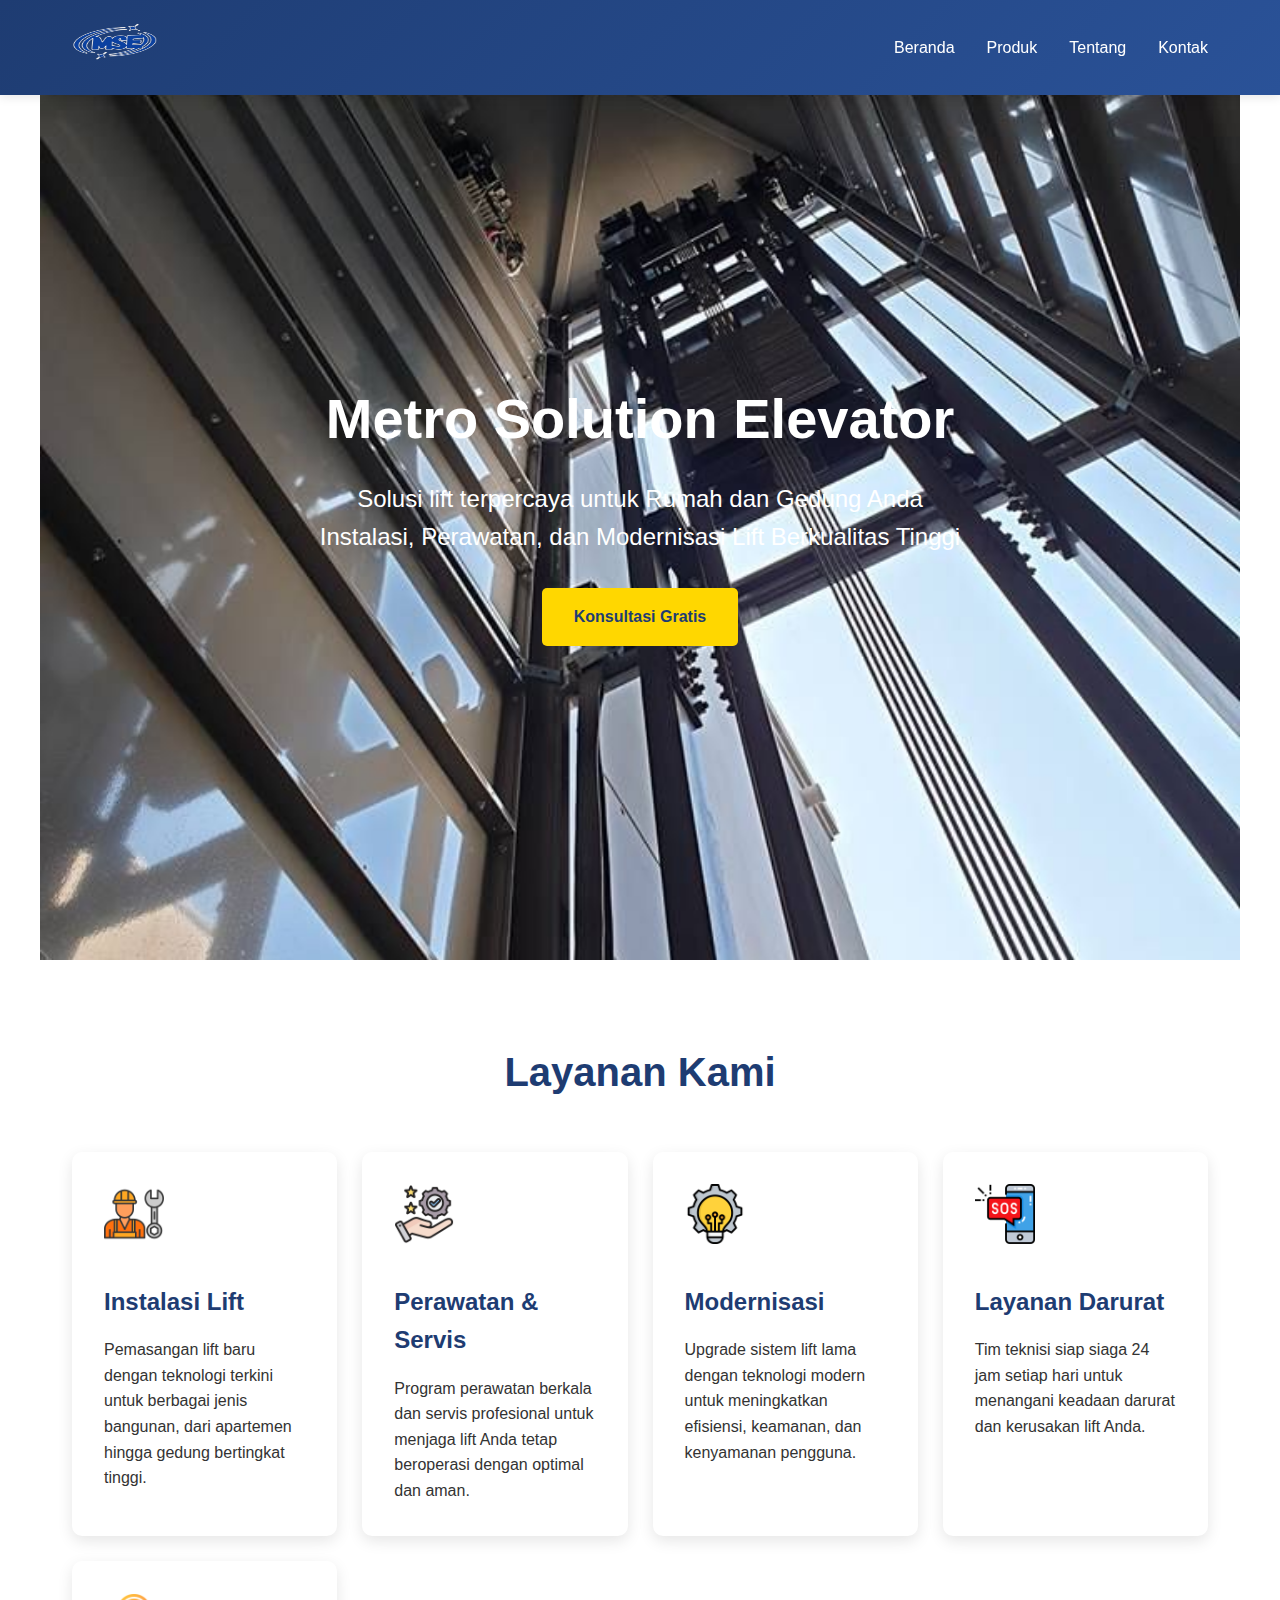
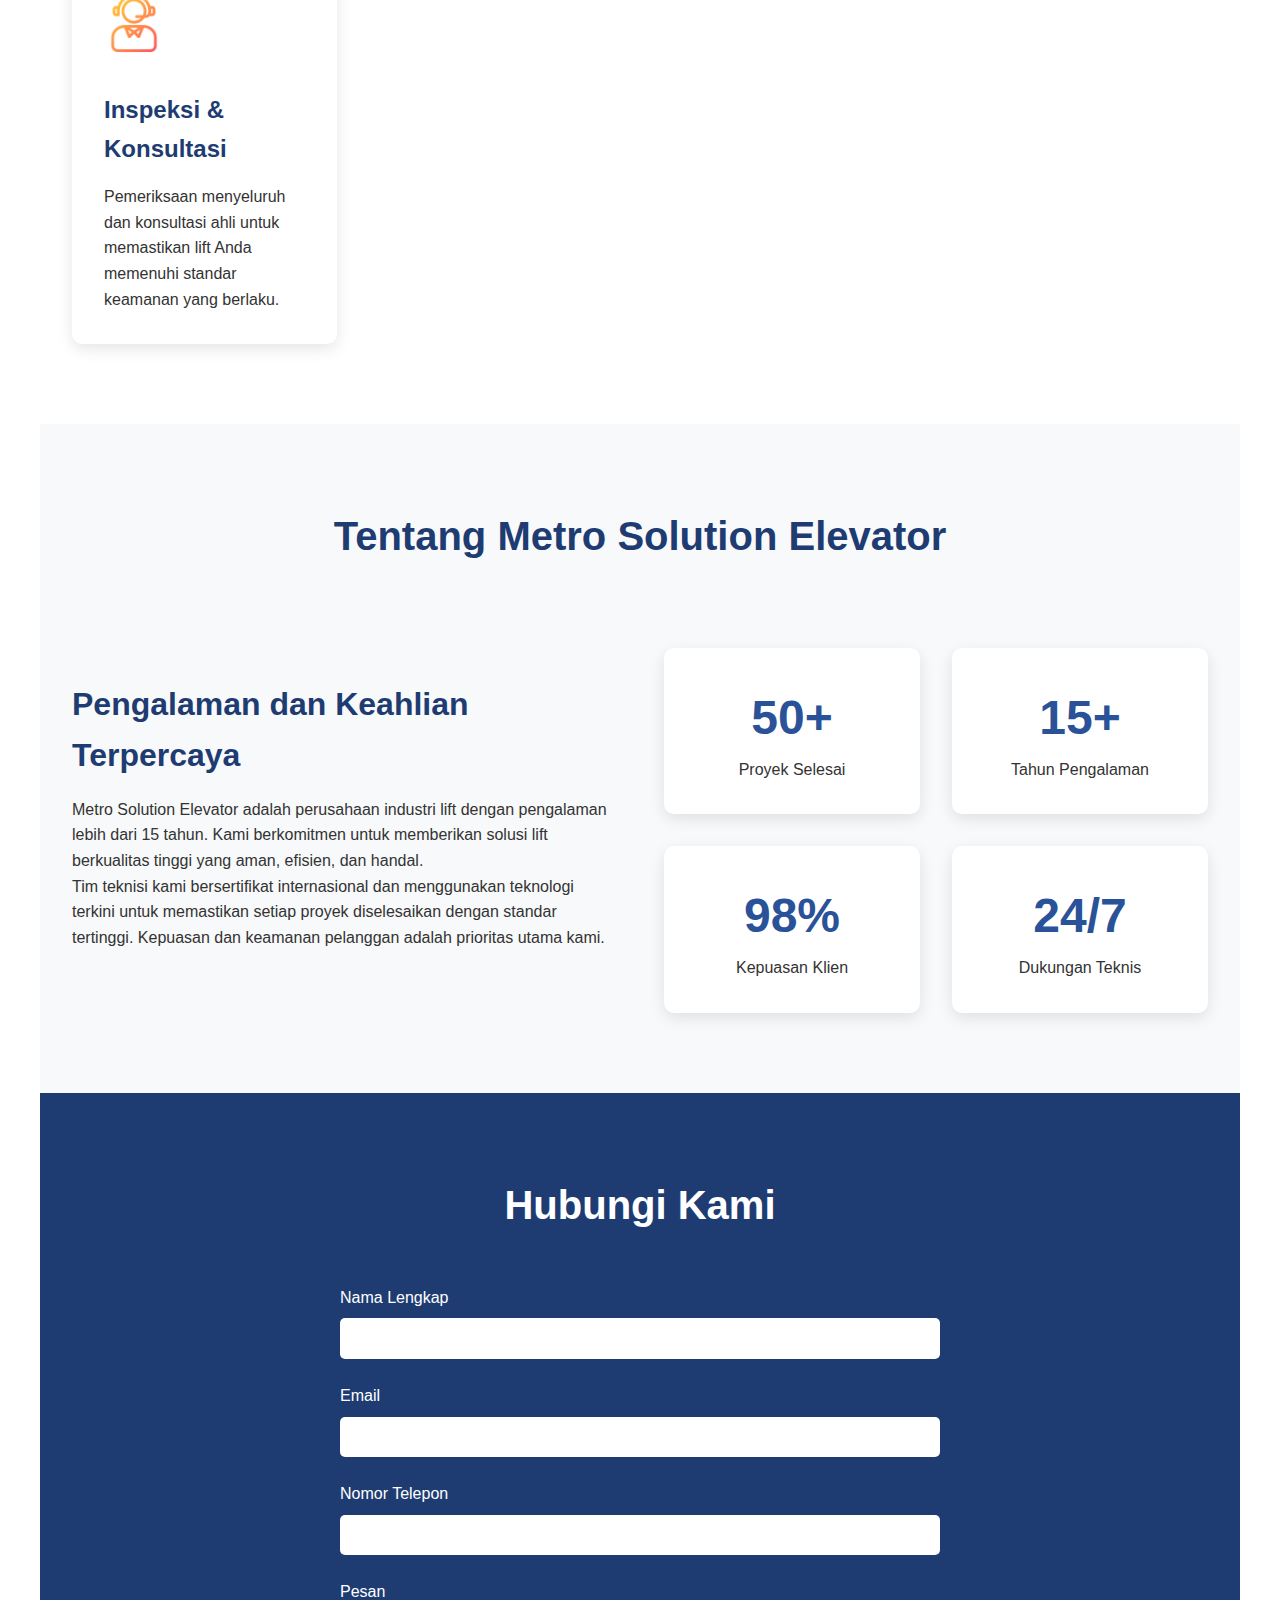
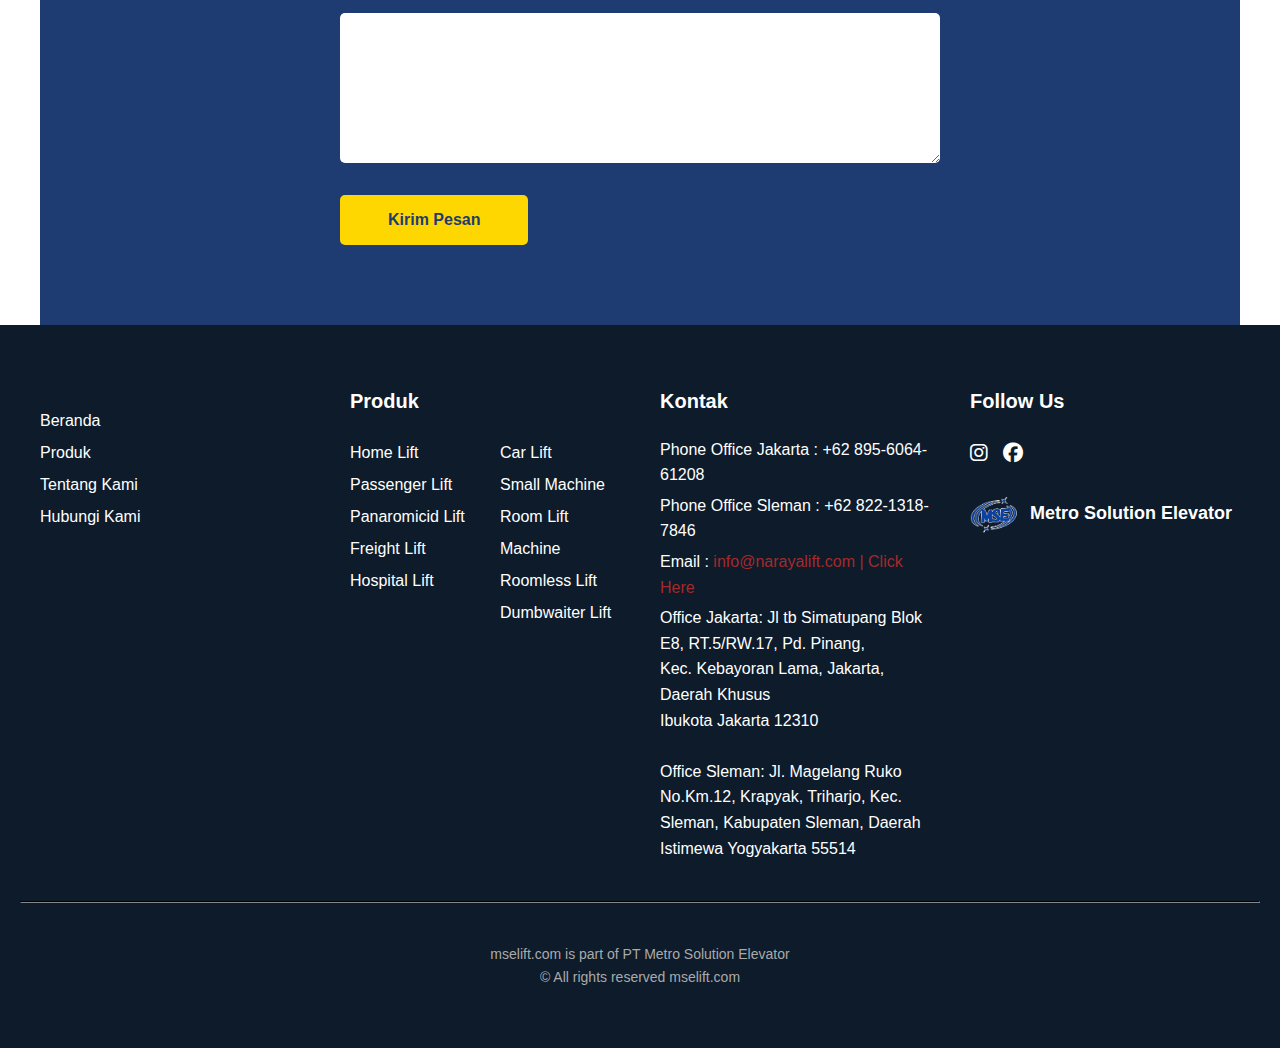
<file: index.html>
<!DOCTYPE html>
<html lang="id">
<head>
    <meta charset="UTF-8">
    <meta name="viewport" content="width=device-width, initial-scale=1.0">
    <link rel="stylesheet" href="mse.css">
    <link rel="stylesheet" href="https://cdnjs.cloudflare.com/ajax/libs/font-awesome/6.4.2/css/all.min.css"/>
    <title>Metro Lift - Solusi Lift Terpercaya</title>
    
</head>
<body>
    <header>
        <nav>
            <div class="logo">
            <img src="logoclear.jpg" width="90" height="50">
            </div>
            <ul class="nav-links">
                <li><a href="#home">Beranda</a></li>
                <li><a href="produk.html">Produk</a></li>
                <li><a href="tentang.html">Tentang</a></li>
                <li><a href="kontak.html">Kontak</a></li>
            </ul>
        </nav>
    </header>

    <section id="home" class="hero">
       
        <div class="hero-content">
             
            <h1>Metro Solution Elevator</h1>
            <p>Solusi lift terpercaya untuk Rumah dan Gedung Anda<br>
            Instalasi, Perawatan, dan Modernisasi Lift
          Berkualitas Tinggi</p>
            <a href="#kontak" class="btn">Konsultasi Gratis</a>
        </div>
    </section>

   <section id="layanan">
        <h2 class="section-title">Layanan Kami</h2>
        <div class="features">
            <div class="service-card">
                <div class="service-icon">
                    <img src="icon/install.png" alt="installation" width="60">
                </div>
              
                <h3>Instalasi Lift</h3>
                <p>Pemasangan lift baru dengan teknologi terkini untuk berbagai jenis bangunan, dari apartemen hingga gedung bertingkat tinggi.</p>
            </div>
            <div class="service-card">
                <div class="service-icon">
                    <img src="icon/servis.png" width="60" alt="servis">
                </div>
                <h3>Perawatan & Servis</h3>
                <p>Program perawatan berkala dan servis profesional untuk menjaga lift Anda tetap beroperasi dengan optimal dan aman.</p>
            </div>
            <div class="service-card">
                <div class="service-icon">
                    <img src="icon/modern.png" width="60" alt="modern">
                </div>
                <h3>Modernisasi</h3>
                <p>Upgrade sistem lift lama dengan teknologi modern untuk meningkatkan efisiensi, keamanan, dan kenyamanan pengguna.</p>
            </div>
            <div class="service-card">
                <div class="service-icon">
                    <img src="icon/sos.png" width="60" alt="sos">
                </div>
                <h3>Layanan Darurat</h3>
                <p>Tim teknisi siap siaga 24 jam setiap hari untuk menangani keadaan darurat dan kerusakan lift Anda.</p>
            </div>
            <div class="service-card">
                <div class="service-icon">
                    <img src="icon/konsultasi.png" width="60" alt="">
                </div>
                <h3>Inspeksi & Konsultasi</h3>
                <p>Pemeriksaan menyeluruh dan konsultasi ahli untuk memastikan lift Anda memenuhi standar keamanan yang berlaku.</p>
            </div>
        </div>
    </section>

    <section id="tentang" class="about">
        <h2 class="section-title">Tentang Metro Solution Elevator</h2>
        <div class="about-content">
            <div class="about-text">
                <h3>Pengalaman dan Keahlian Terpercaya</h3>
                <p>Metro Solution Elevator adalah perusahaan industri lift dengan pengalaman lebih dari 15 tahun. Kami berkomitmen untuk memberikan solusi lift berkualitas tinggi yang aman, efisien, dan handal.</p>
                <p>Tim teknisi kami bersertifikat internasional dan menggunakan teknologi terkini untuk memastikan setiap proyek diselesaikan dengan standar tertinggi. Kepuasan dan keamanan pelanggan adalah prioritas utama kami.</p>
            </div>
            <div>
            <div>
            
                <div class="stats">
                    
                    <div class="stat-card">
                        <div class="stat-number">50+</div>
                        <p>Proyek Selesai</p>
                    </div>
                    <div class="stat-card">
                        <div class="stat-number">15+</div>
                        <p>Tahun Pengalaman</p>
                    </div>
                    <div class="stat-card">
                        <div class="stat-number">98%</div>
                        <p>Kepuasan Klien</p>
                    </div>
                    <div class="stat-card">
                        <div class="stat-number">24/7</div>
                        <p>Dukungan Teknis</p>
                    </div>
                    
                </div>
            </div>
        </div>
    </section>

    <section id="kontak" class="contact">
        <h2 class="section-title" style="color: white;">Hubungi Kami</h2>
        <div class="contact-form">
            <form onsubmit="handleSubmit(event)">
                <div class="form-group">
                    <label for="nama">Nama Lengkap</label>
                    <input type="text" id="nama" required>
                </div>
                <div class="form-group">
                    <label for="email">Email</label>
                    <input type="email" id="email" required>
                </div>
                <div class="form-group">
                    <label for="telepon">Nomor Telepon</label>
                    <input type="tel" id="telepon" required>
                </div>
                <div class="form-group">
                    <label for="pesan">Pesan</label>
                    <textarea id="pesan" required></textarea>
                </div>
                <button type="submit" class="submit-btn">Kirim Pesan</button>
            </form>
        </div>
    </section>

     <!-- ====== FOOTER START ====== -->
<footer style="background-image: url('foto/finishing.jpg');  color:white; padding:60px 20px; font-family:'Poppins', sans-serif;">
  <div style="max-width:1200px; margin:auto; display:grid; grid-template-columns:repeat(auto-fit,minmax(250px,1fr)); gap:40px;">
    
    <!-- Navigasi -->
    <div id="contact">
      <h3 style="font-size:20px; font-weight:700; margin-bottom:20px;"></h3>
      <ul style="list-style:none; padding:0; line-height:2;">
        <li><a href="home.html" style="color:white; text-decoration:none;">Beranda</a></li>
        <li><a href="produk.html" style="color:white; text-decoration:none;">Produk</a></li>
        <li><a href="about.html" style="color:white; text-decoration:none;">Tentang Kami</a></li>
        <li><a href="kontak.html" style="color:white; text-decoration:none;">Hubungi Kami</a></li>
      </ul>
    </div>

    <!-- Produk -->
    <div>
      <h3 style="font-size:20px; font-weight:700; margin-bottom:20px;">Produk</h3>
      <div style="display:grid; grid-template-columns:repeat(2,1fr); column-gap:30px; line-height:2;">
        <div>
          <p>Home Lift</p>
          <p>Passenger Lift</p>
          <p>Panaromicid Lift</p>
          <p>Freight Lift</p>
          <p>Hospital Lift</p>
        </div>
        <div>
          <p>Car Lift</p>
          <p>Small Machine Room Lift</p>
          <p>Machine Roomless Lift</p>
          <p>Dumbwaiter Lift</p>
        </div>
      </div>
    </div>

    <!-- Kontak -->
    <div>
      <h3 style="font-size:20px; font-weight:700; margin-bottom:20px;">Kontak</h3>
      <p style="margin:5px 0;">Phone Office Jakarta : <a href="tel:+62895606461208" style="color:white; text-decoration:none;">+62 895-6064-61208</a></p>
         <p style="margin:5px 0;">Phone Office Sleman : <a href="+62 896-6310-6573" style="color:white; text-decoration:none;">+62 822-1318-7846</a></p>
      <p style="margin:5px 0;">Email : <a href="mailto:pnepondokindah@gmail.com" style="color:brown; text-decoration:none;">info@narayalift.com | Click Here</a></p>
      <p style="margin:0px 0;">Office Jakarta: Jl tb Simatupang Blok E8, RT.5/RW.17, Pd. Pinang, 
        <p style="margin:0px 0;"> Kec. Kebayoran Lama, Jakarta, Daerah Khusus
        <p style="margin:0px 0;"> Ibukota Jakarta 12310
        <br>
        <br>
        <p style="margin:0px 0;">Office Sleman:
        Jl. Magelang Ruko No.Km.12, Krapyak, Triharjo, Kec. Sleman, Kabupaten Sleman, Daerah Istimewa Yogyakarta 55514
    
     
     
      
    </div>

    <!-- Follow Us -->
    <div>
      <h3 style="font-size:20px; font-weight:700; margin-bottom:20px;">Follow Us</h3>
      <div style="display:flex; gap:15px; margin-bottom:20px;">
       <a href="https://www.instagram.com/poetranaraya.official?igsh=MWJhY3d0djNyOWxjOQ==" style="color:white; font-size:20px;"><i class="fab fa-instagram"></i></a>
           <a href="https://www.instagram.com/poetranaraya.official?igsh=MWJhY3d0djNyOWxjOQ==" style="color:white; font-size:20px;"><i class="fab fa-facebook"></i></a>
      </div>
      <div style="display:flex; align-items:center; gap:10px;">
        <img src="logoclear.jpg" width="50" alt="logo"/>
        <div>
          <h4 style="margin:0; font-size:18px; font-weight:700;">Metro Solution Elevator
          </h4>
       
        </div>
      </div>
    </div>
  </div>

  <hr style="margin:40px 0; border-color:#333;" />

  <p style="text-align:center; font-size:14px; color:#aaa;">
    mselift.com is part of PT Metro Solution Elevator<br>
    © All rights reserved mselift.com
   
  </p>


 
</footer>
<!-- ====== FOOTER END ====== -->


<script>
        function handleSubmit(e) {
            e.preventDefault();
            alert('Terima kasih! Pesan Anda telah dikirim. Tim kami akan segera menghubungi Anda.');
            e.target.reset();
        }

        document.querySelectorAll('a[href^="#"]').forEach(anchor => {
            anchor.addEventListener('click', function (e) {
                e.preventDefault();
                const target = document.querySelector(this.getAttribute('href'));
                if (target) {
                    target.scrollIntoView({
                        behavior: 'smooth',
                        block: 'start'
                    });
                }
            });
        });
    </script>
</body>
</html>
</file>
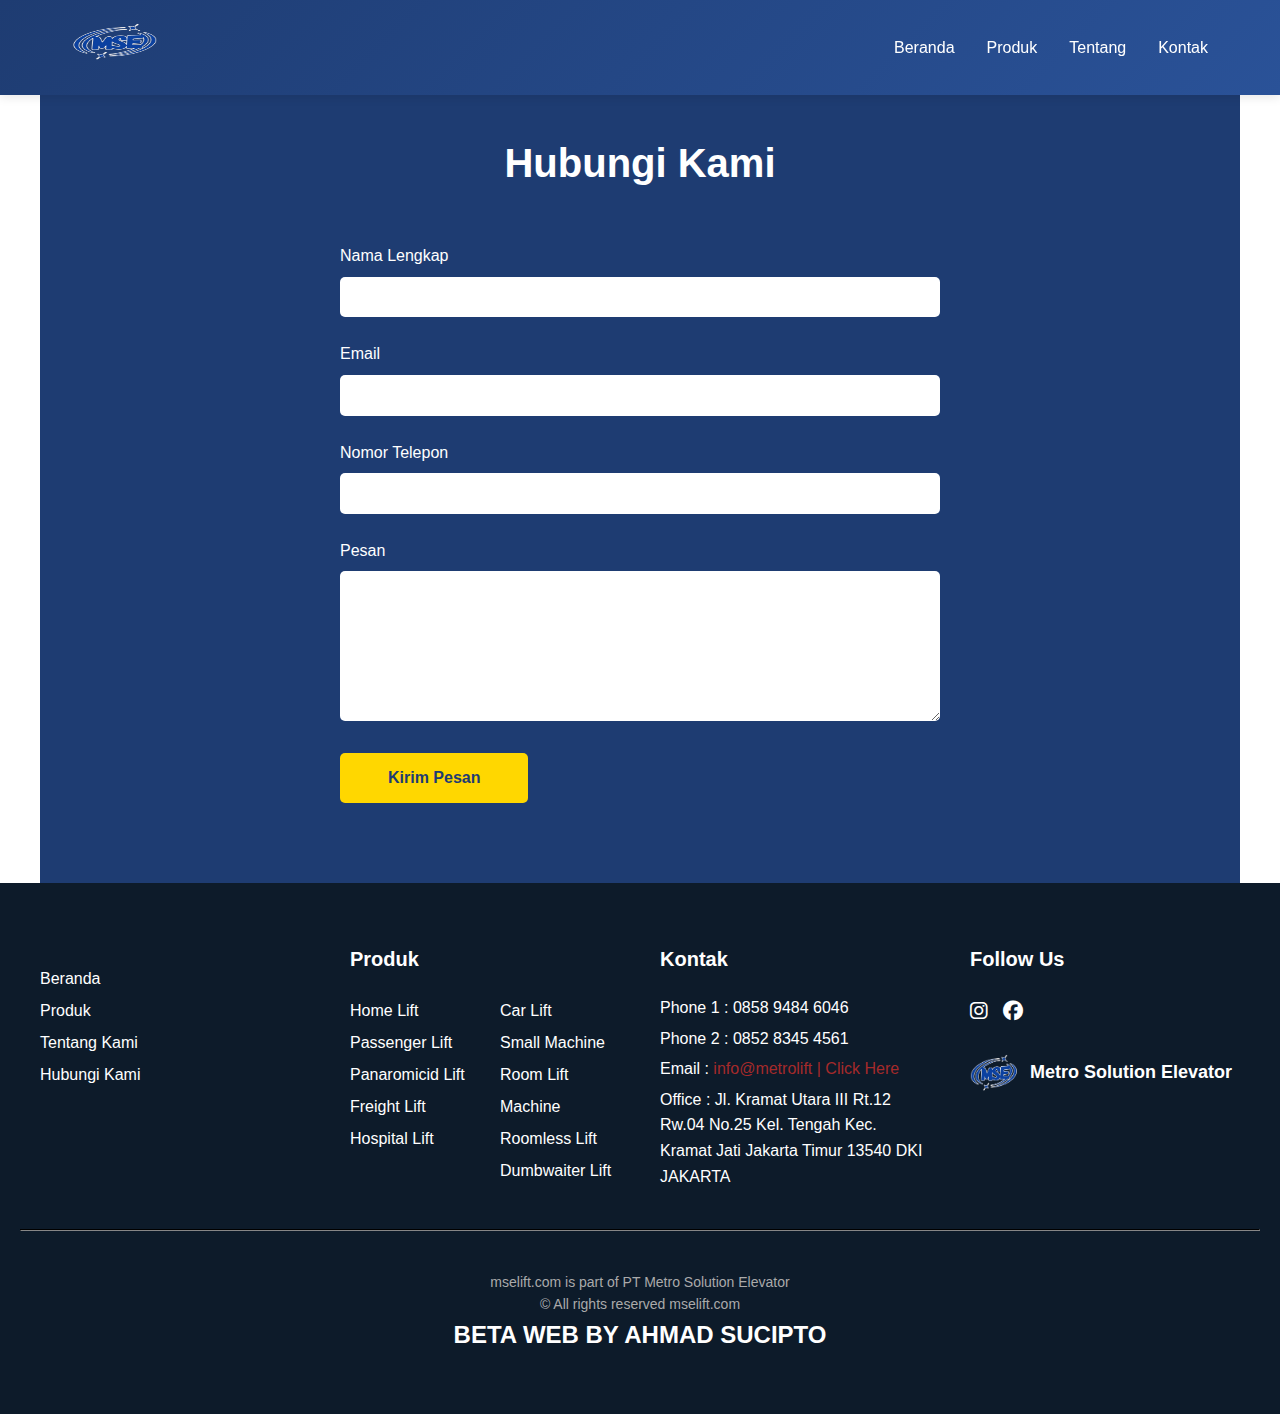
<file: kontak.html>
<!DOCTYPE html>
<html lang="in">
<head>
    <meta charset="UTF-8">
    <meta name="viewport" content="width=device-width, initial-scale=1.0">
    <link rel="stylesheet" href="mse.css">
    <link rel="stylesheet" href="https://cdnjs.cloudflare.com/ajax/libs/font-awesome/6.4.2/css/all.min.css"/>
    <title>Judul halaman</title>
</head>
<body>
    <header>
        <nav>
            <div class="logo">
            <img src="logoclear.jpg" width="90" height="50">
            </div>
            <ul class="nav-links">
                <li><a href="index.html">Beranda</a></li>
                <li><a href="produk.html">Produk</a></li>
                <li><a href="tentang.html">Tentang</a></li>
                <li><a href="kontak.html">Kontak</a></li>
            </ul>
        </nav>
    </header>
    
    <div>
        <br>
        <br>
    </div>
    
    
 <section id="kontak" class="contact">
        <h2 class="section-title" style="color: white;">Hubungi Kami</h2>
        <div class="contact-form">
            <form onsubmit="handleSubmit(event)">
                <div class="form-group">
                    <label for="nama">Nama Lengkap</label>
                    <input type="text" id="nama" required>
                </div>
                <div class="form-group">
                    <label for="email">Email</label>
                    <input type="email" id="email" required>
                </div>
                <div class="form-group">
                    <label for="telepon">Nomor Telepon</label>
                    <input type="tel" id="telepon" required>
                </div>
                <div class="form-group">
                    <label for="pesan">Pesan</label>
                    <textarea id="pesan" required></textarea>
                </div>
                <button type="submit" class="submit-btn">Kirim Pesan</button>
            </form>
        </div>
    </section>

 <!-- ====== FOOTER START ====== -->
<footer style="background-image: url('foto/finishing.jpg');  color:white; padding:60px 20px; font-family:'Poppins', sans-serif;">
  <div style="max-width:1200px; margin:auto; display:grid; grid-template-columns:repeat(auto-fit,minmax(250px,1fr)); gap:40px;">
    
    <!-- Navigasi -->
    <div id="contact">
      <h3 style="font-size:20px; font-weight:700; margin-bottom:20px;"></h3>
      <ul style="list-style:none; padding:0; line-height:2;">
        <li><a href="index.html" style="color:white; text-decoration:none;">Beranda</a></li>
        <li><a href="produk.html" style="color:white; text-decoration:none;">Produk</a></li>
        <li><a href="tentang.html" style="color:white; text-decoration:none;">Tentang Kami</a></li>
        <li><a href="kontak.html" style="color:white; text-decoration:none;">Hubungi Kami</a></li>
      </ul>
    </div>

    <!-- Produk -->
    <div>
      <h3 style="font-size:20px; font-weight:700; margin-bottom:20px;">Produk</h3>
      <div style="display:grid; grid-template-columns:repeat(2,1fr); column-gap:30px; line-height:2;">
        <div>
          <p>Home Lift</p>
          <p>Passenger Lift</p>
          <p>Panaromicid Lift</p>
          <p>Freight Lift</p>
          <p>Hospital Lift</p>
        </div>
        <div>
          <p>Car Lift</p>
          <p>Small Machine Room Lift</p>
          <p>Machine Roomless Lift</p>
          <p>Dumbwaiter Lift</p>
        </div>
      </div>
    </div>

    <!-- Kontak -->
    <div>
      <h3 style="font-size:20px; font-weight:700; margin-bottom:20px;">Kontak</h3>
      <p style="margin:5px 0;">Phone 1 : <a href="tel:+0858 9484 6046" style="color:white; text-decoration:none;">0858 9484 6046</a></p>
         <p style="margin:5px 0;">Phone 2 : <a href="0852 8345 4561" style="color:white; text-decoration:none;">0852 8345 4561</a></p>
      <p style="margin:5px 0;">Email : <a href="mailto:metrosolutionelev@gmail.com" style="color:brown; text-decoration:none;">info@metrolift | Click Here</a></p>
      <p style="margin:0px 0;">Office : Jl. Kramat Utara III Rt.12 Rw.04 No.25 Kel. Tengah Kec. Kramat Jati Jakarta Timur 13540 DKI JAKARTA

     
     
      
    </div>

    <!-- Follow Us -->
    <div>
      <h3 style="font-size:20px; font-weight:700; margin-bottom:20px;">Follow Us</h3>
      <div style="display:flex; gap:15px; margin-bottom:20px;">
       <a href="" style="color:white; font-size:20px;"><i class="fab fa-instagram"></i></a>
           <a href="" style="color:white; font-size:20px;"><i class="fab fa-facebook"></i></a>
      </div>
      <div style="display:flex; align-items:center; gap:10px;">
        <img src="logoclear.jpg" width="50" alt="logo"/>
        <div>
          <h4 style="margin:0; font-size:18px; font-weight:700;">Metro Solution Elevator
          </h4>
       
        </div>
      </div>
    </div>
  </div>

  <hr style="margin:40px 0; border-color:#333;" />

  <p style="text-align:center; font-size:14px; color:#aaa;">
    mselift.com is part of PT Metro Solution Elevator<br>
    © All rights reserved mselift.com
   
  </p>
<center>
      <h2>BETA WEB BY AHMAD SUCIPTO</h2>
      </center>

 
</footer>
<!-- ====== FOOTER END ====== -->




    
    
    
    
    
    
</body>
</html>
</file>
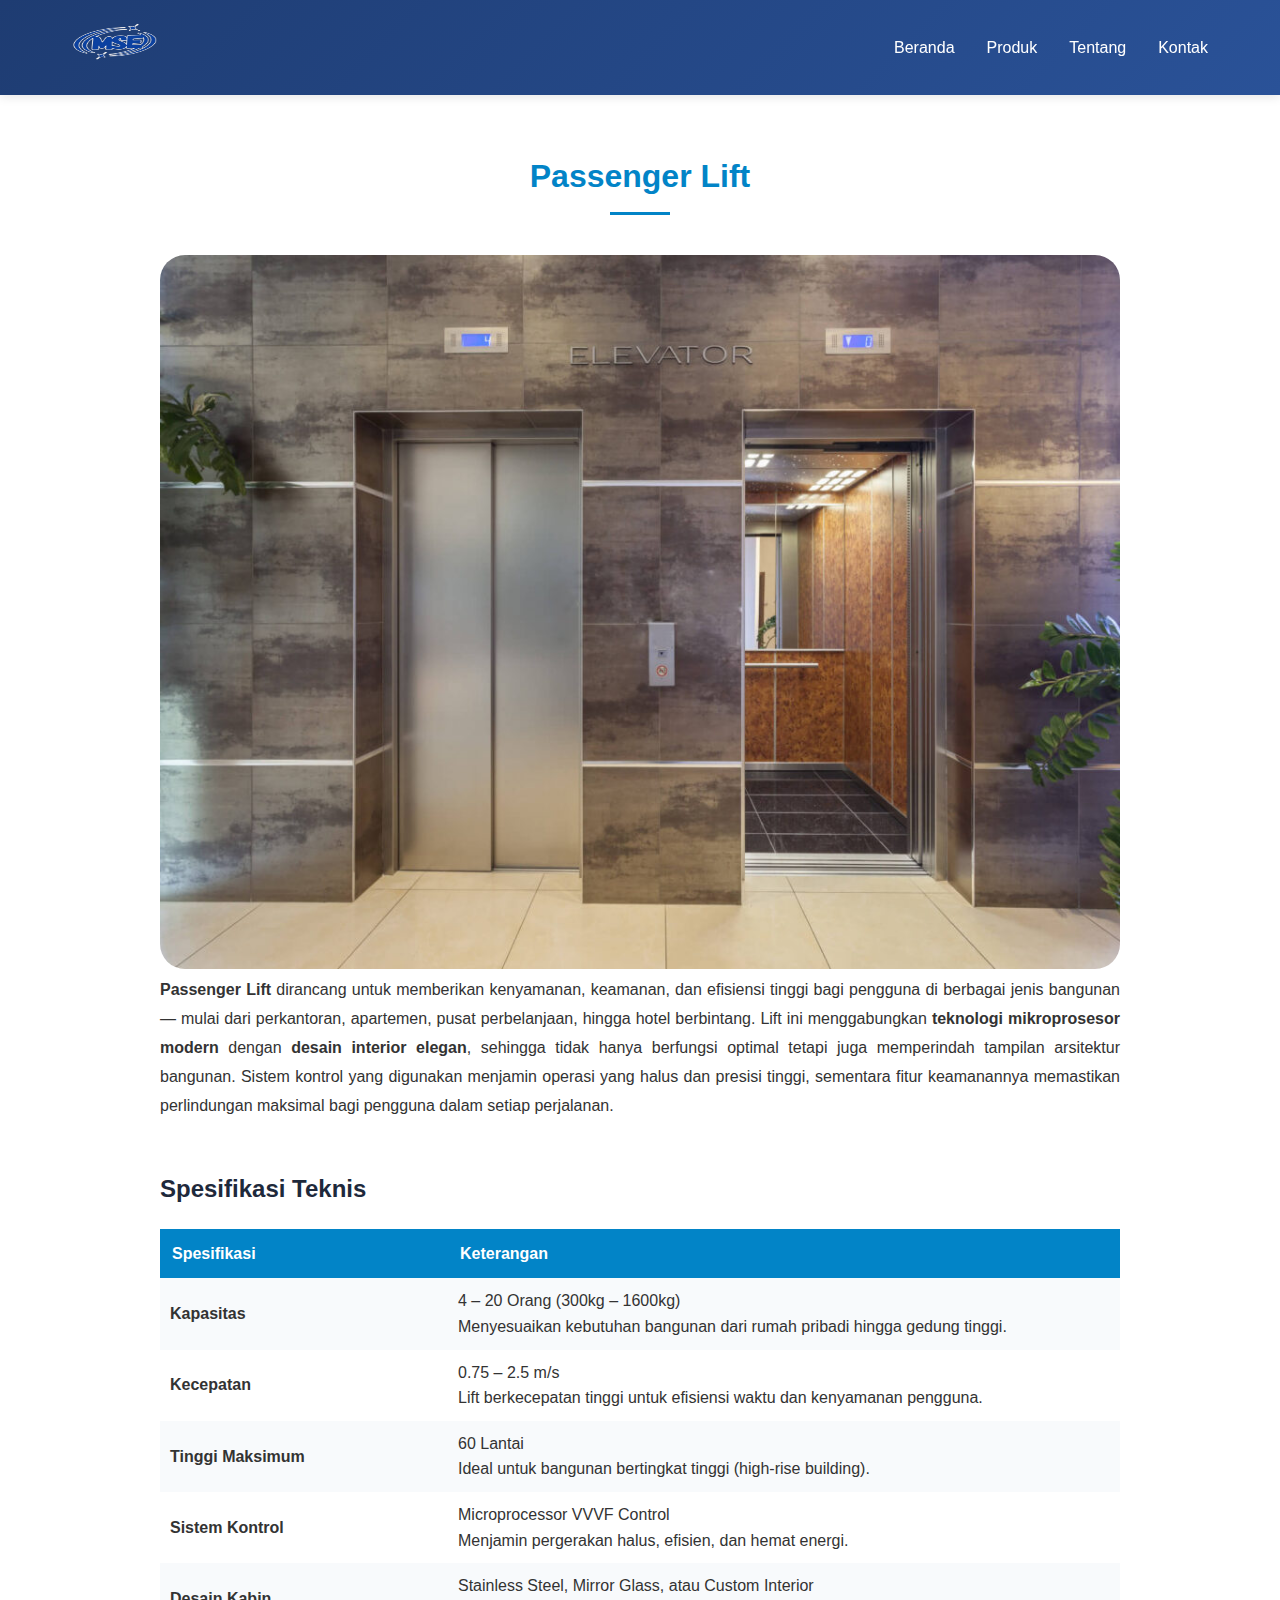
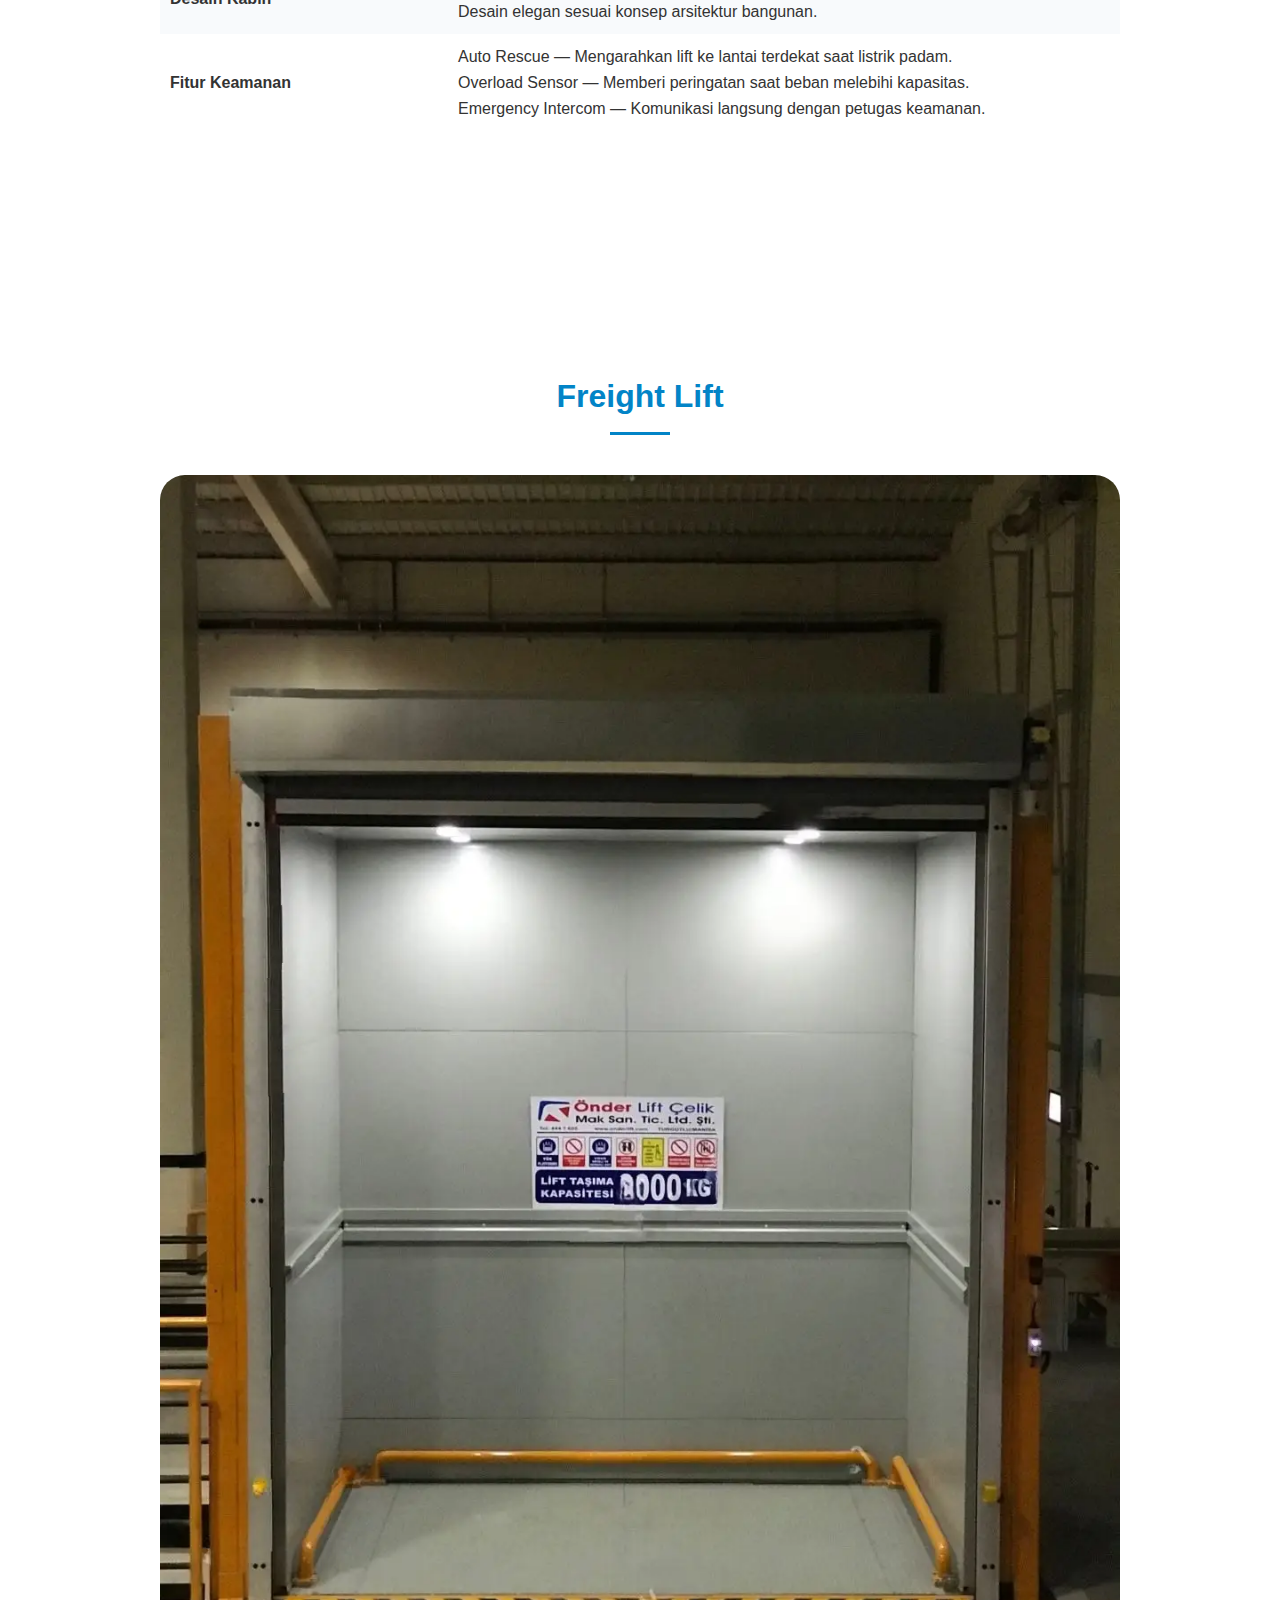
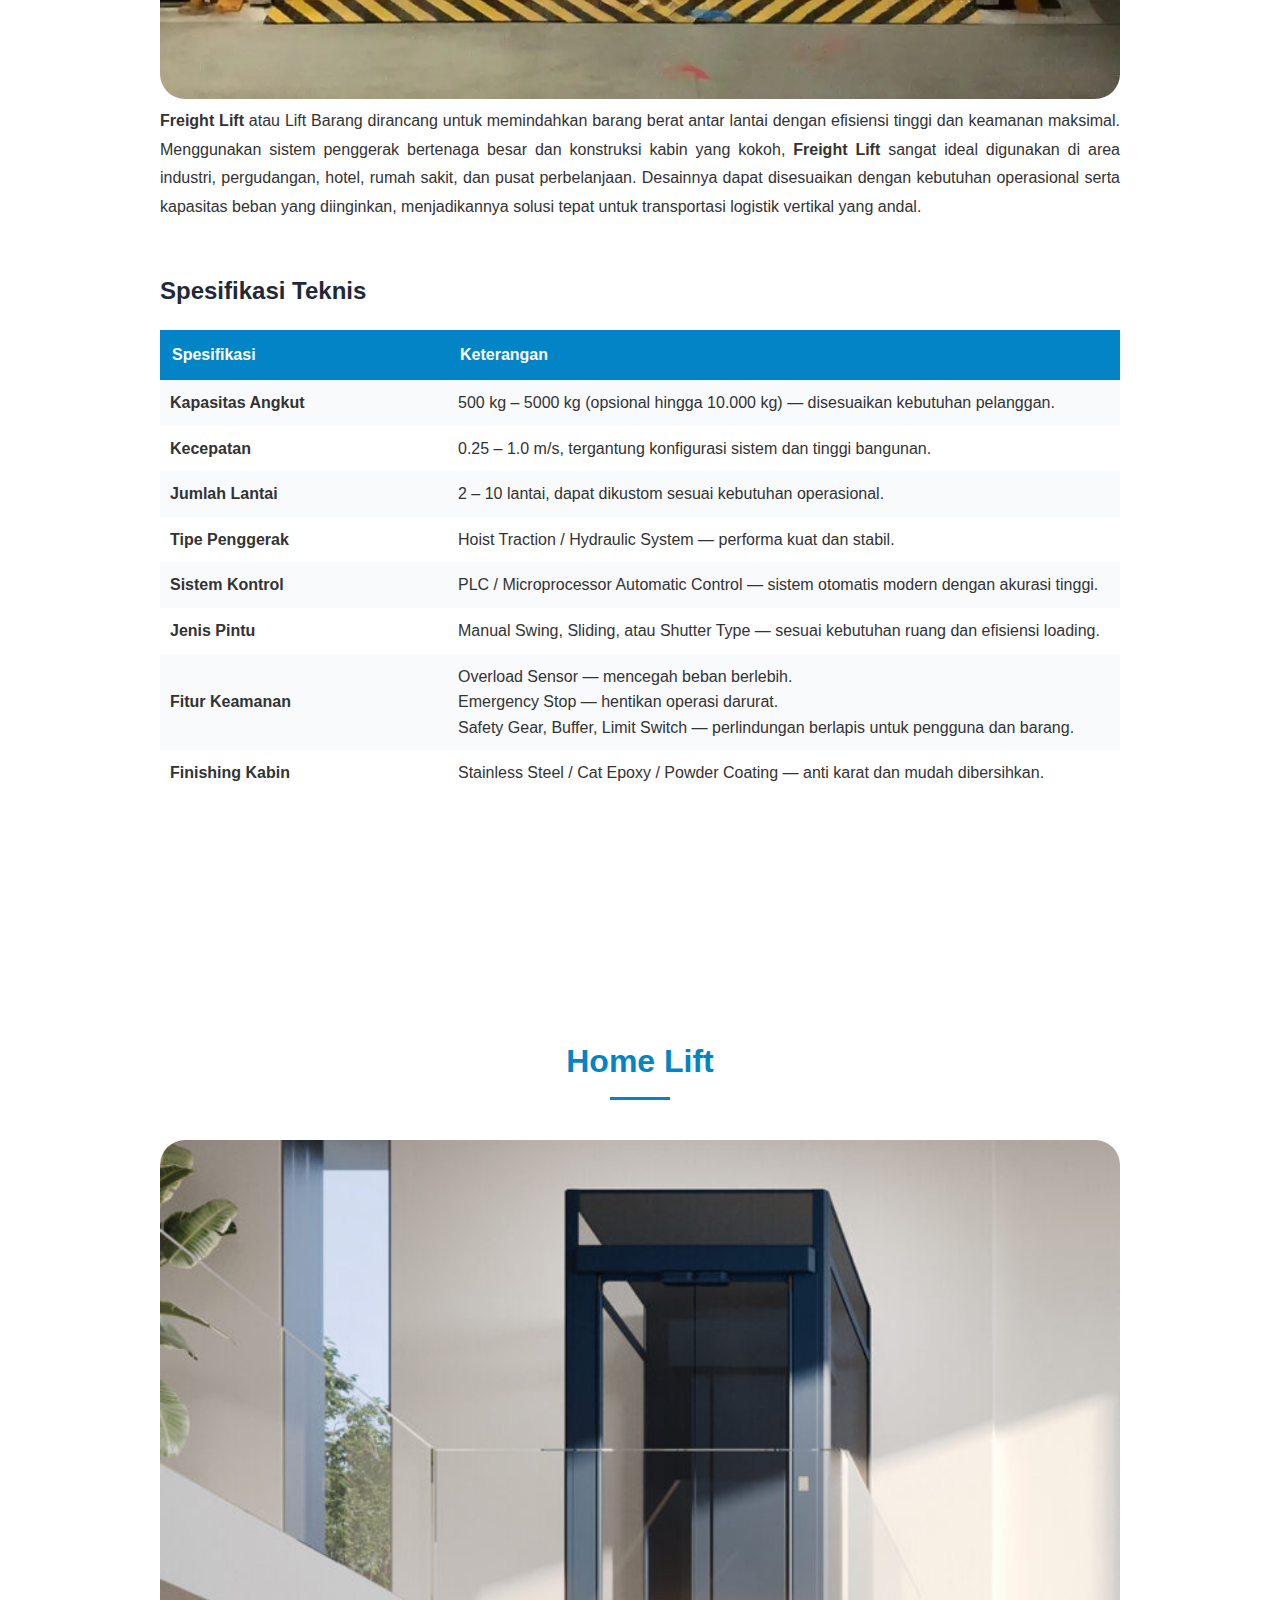
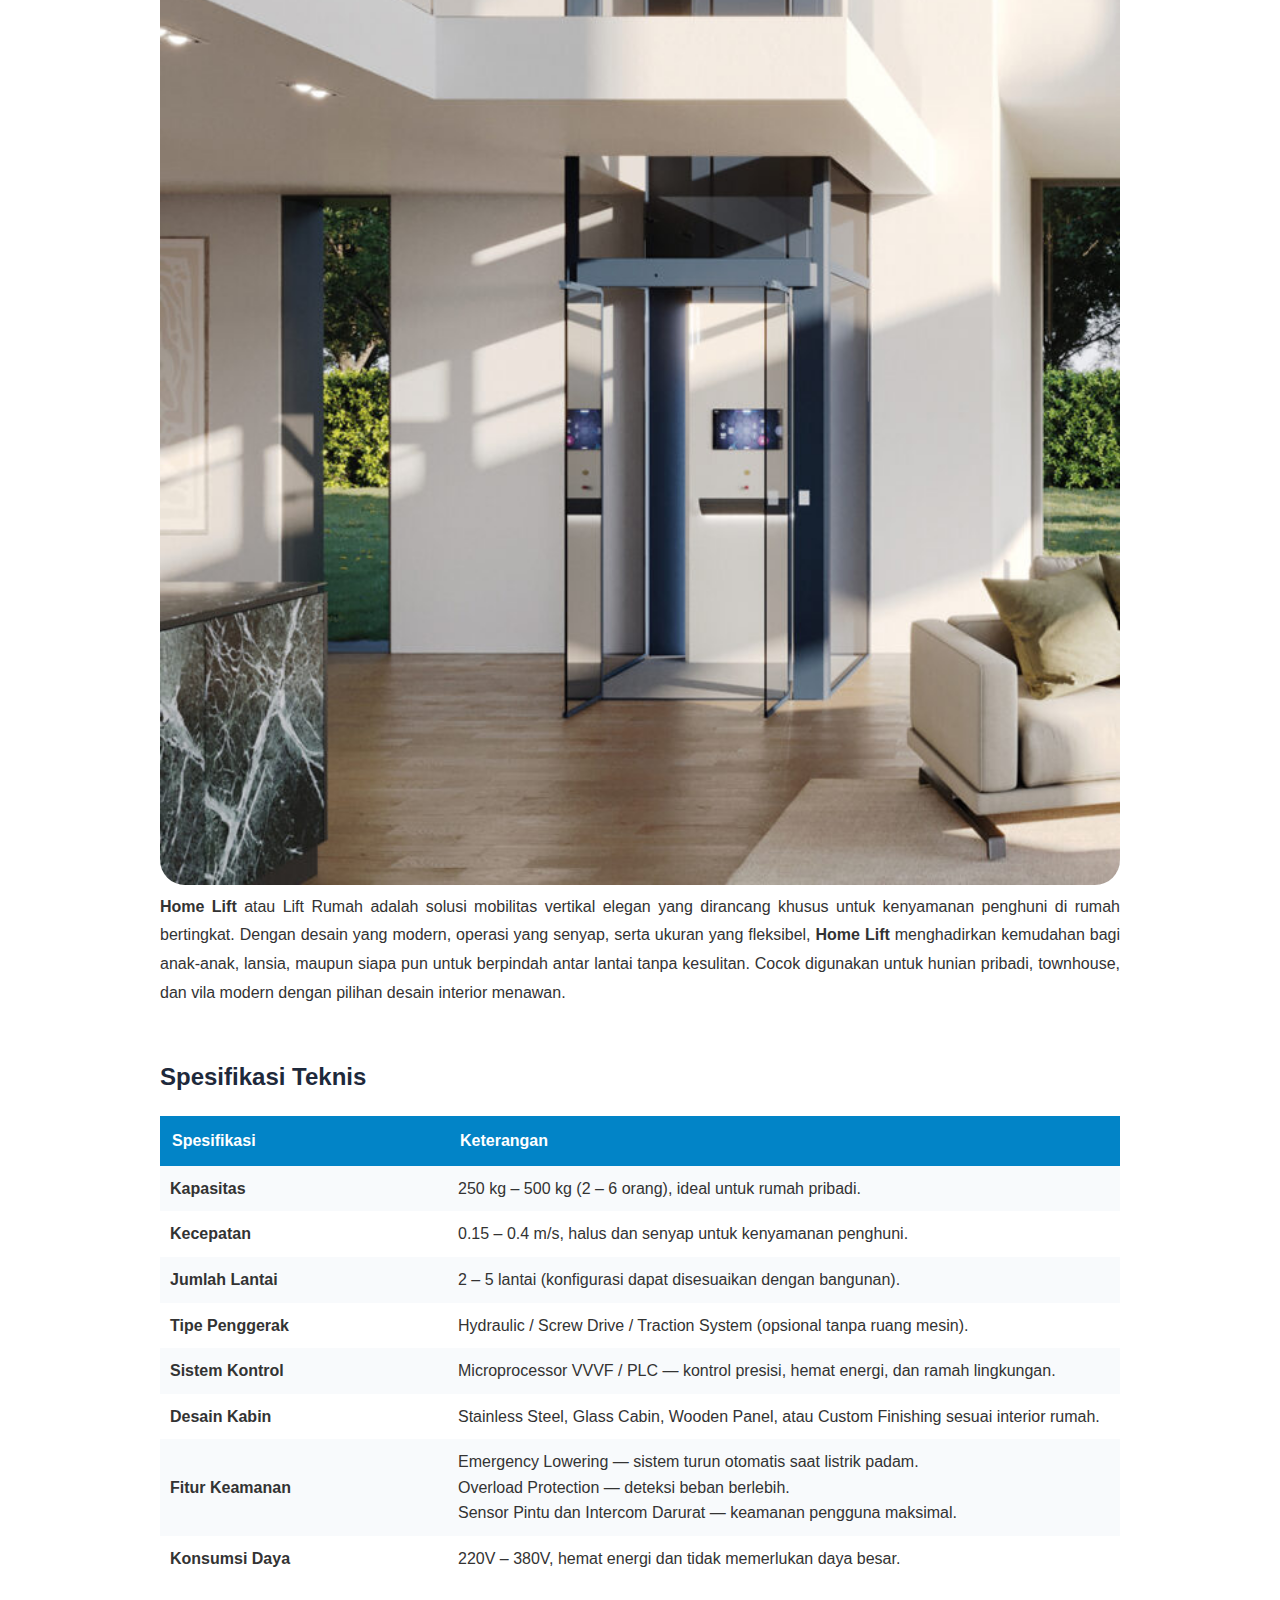
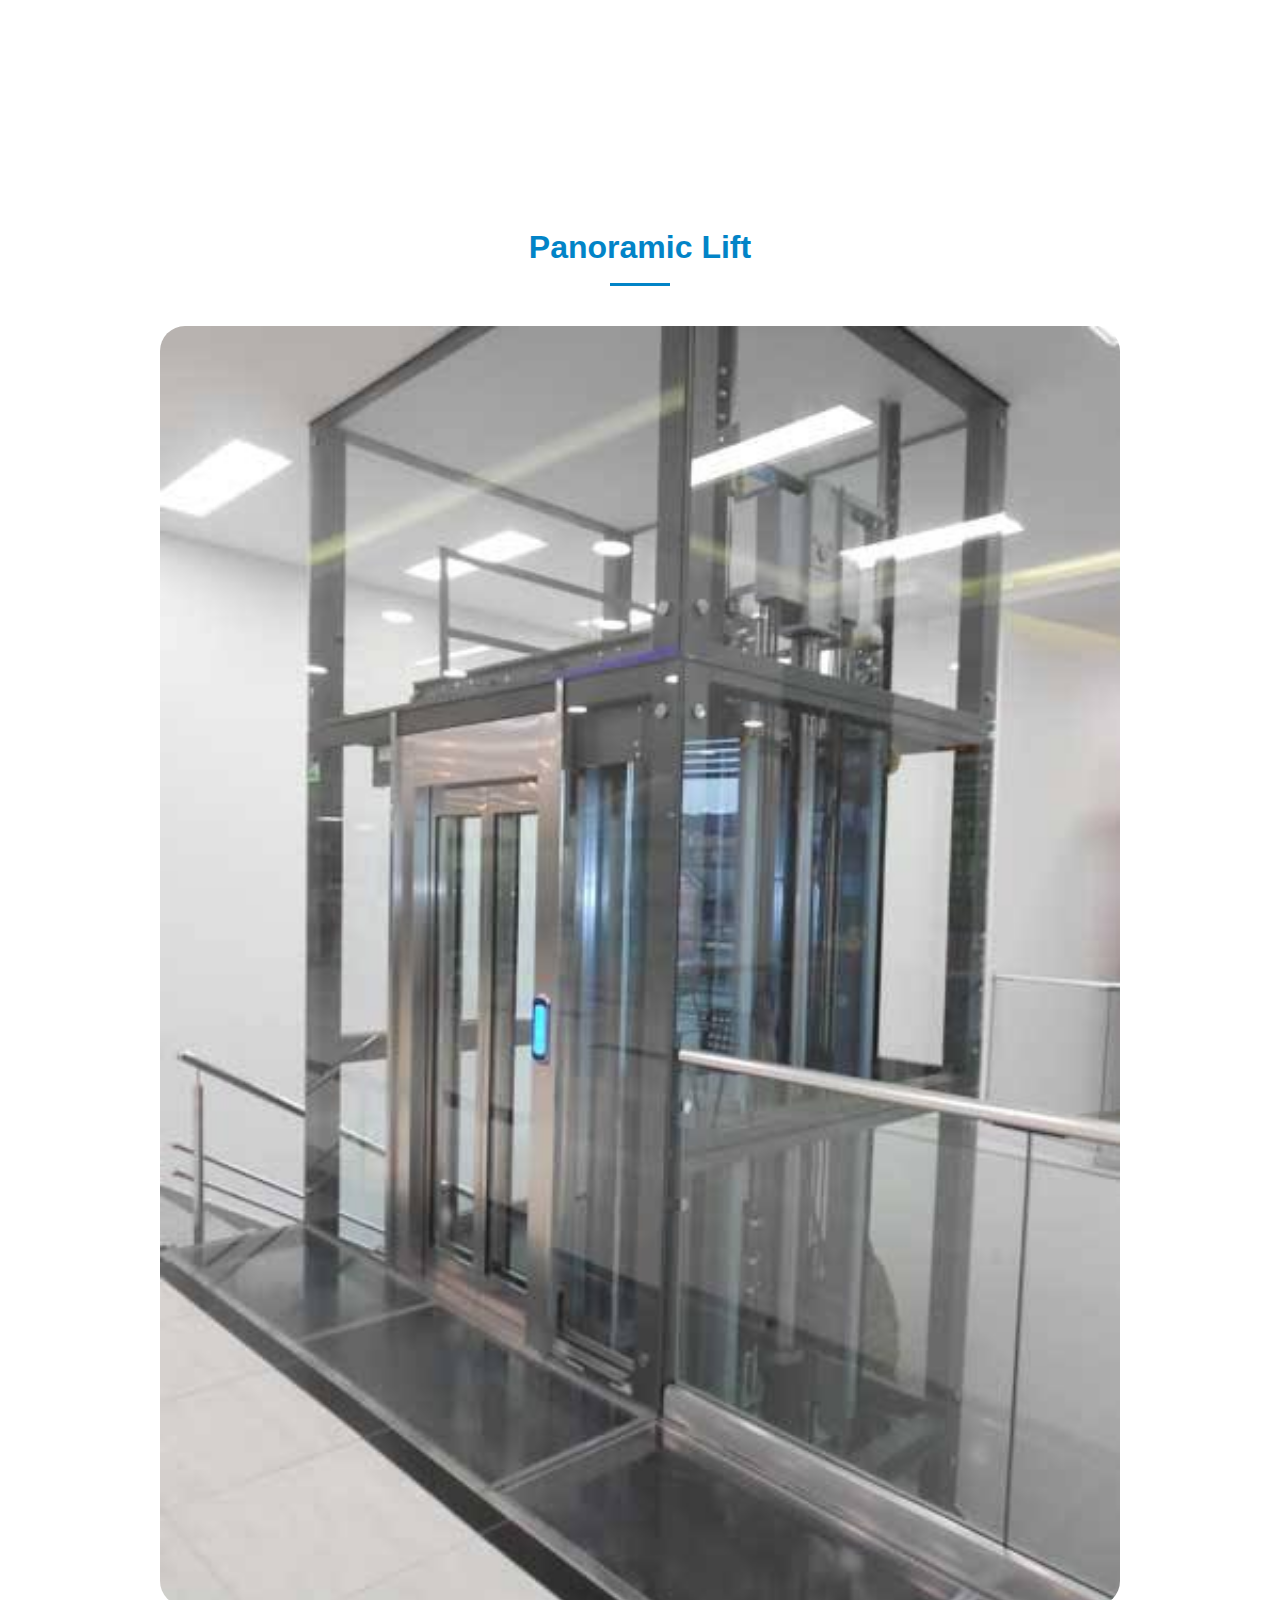
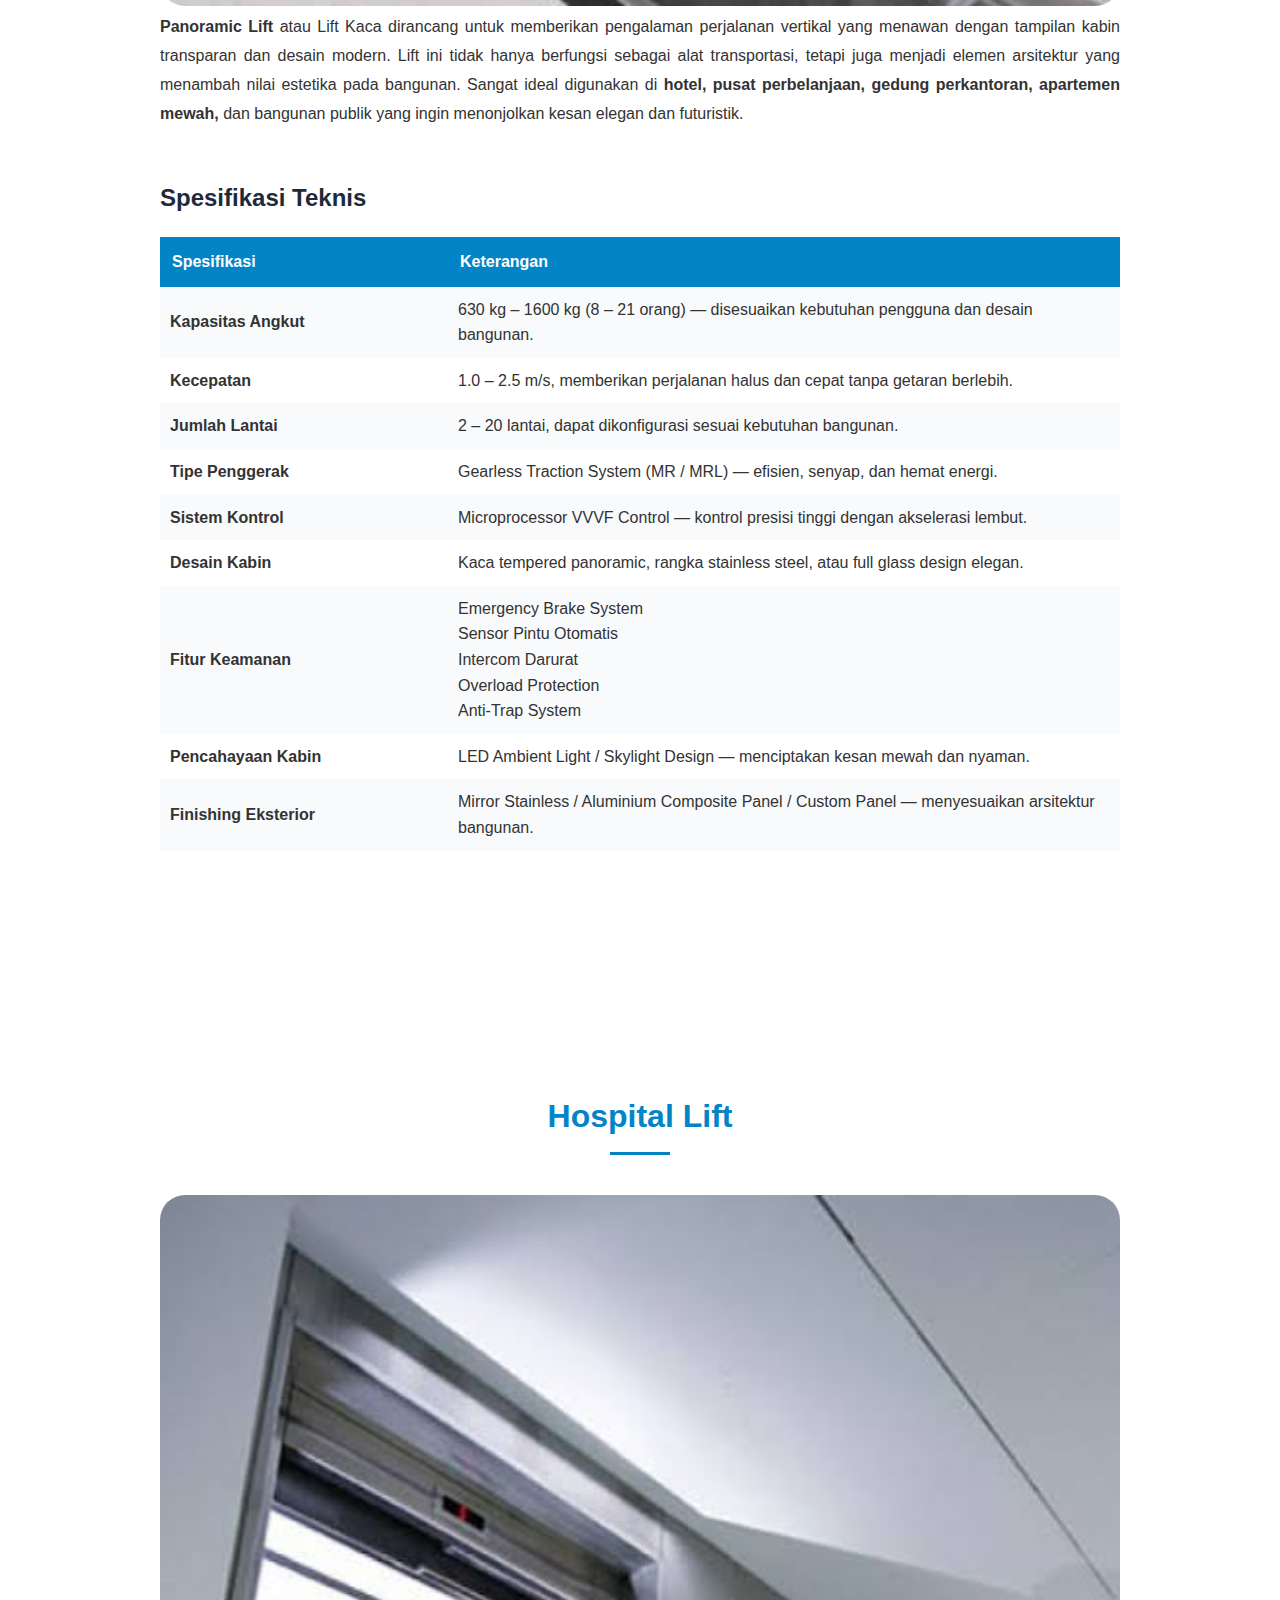
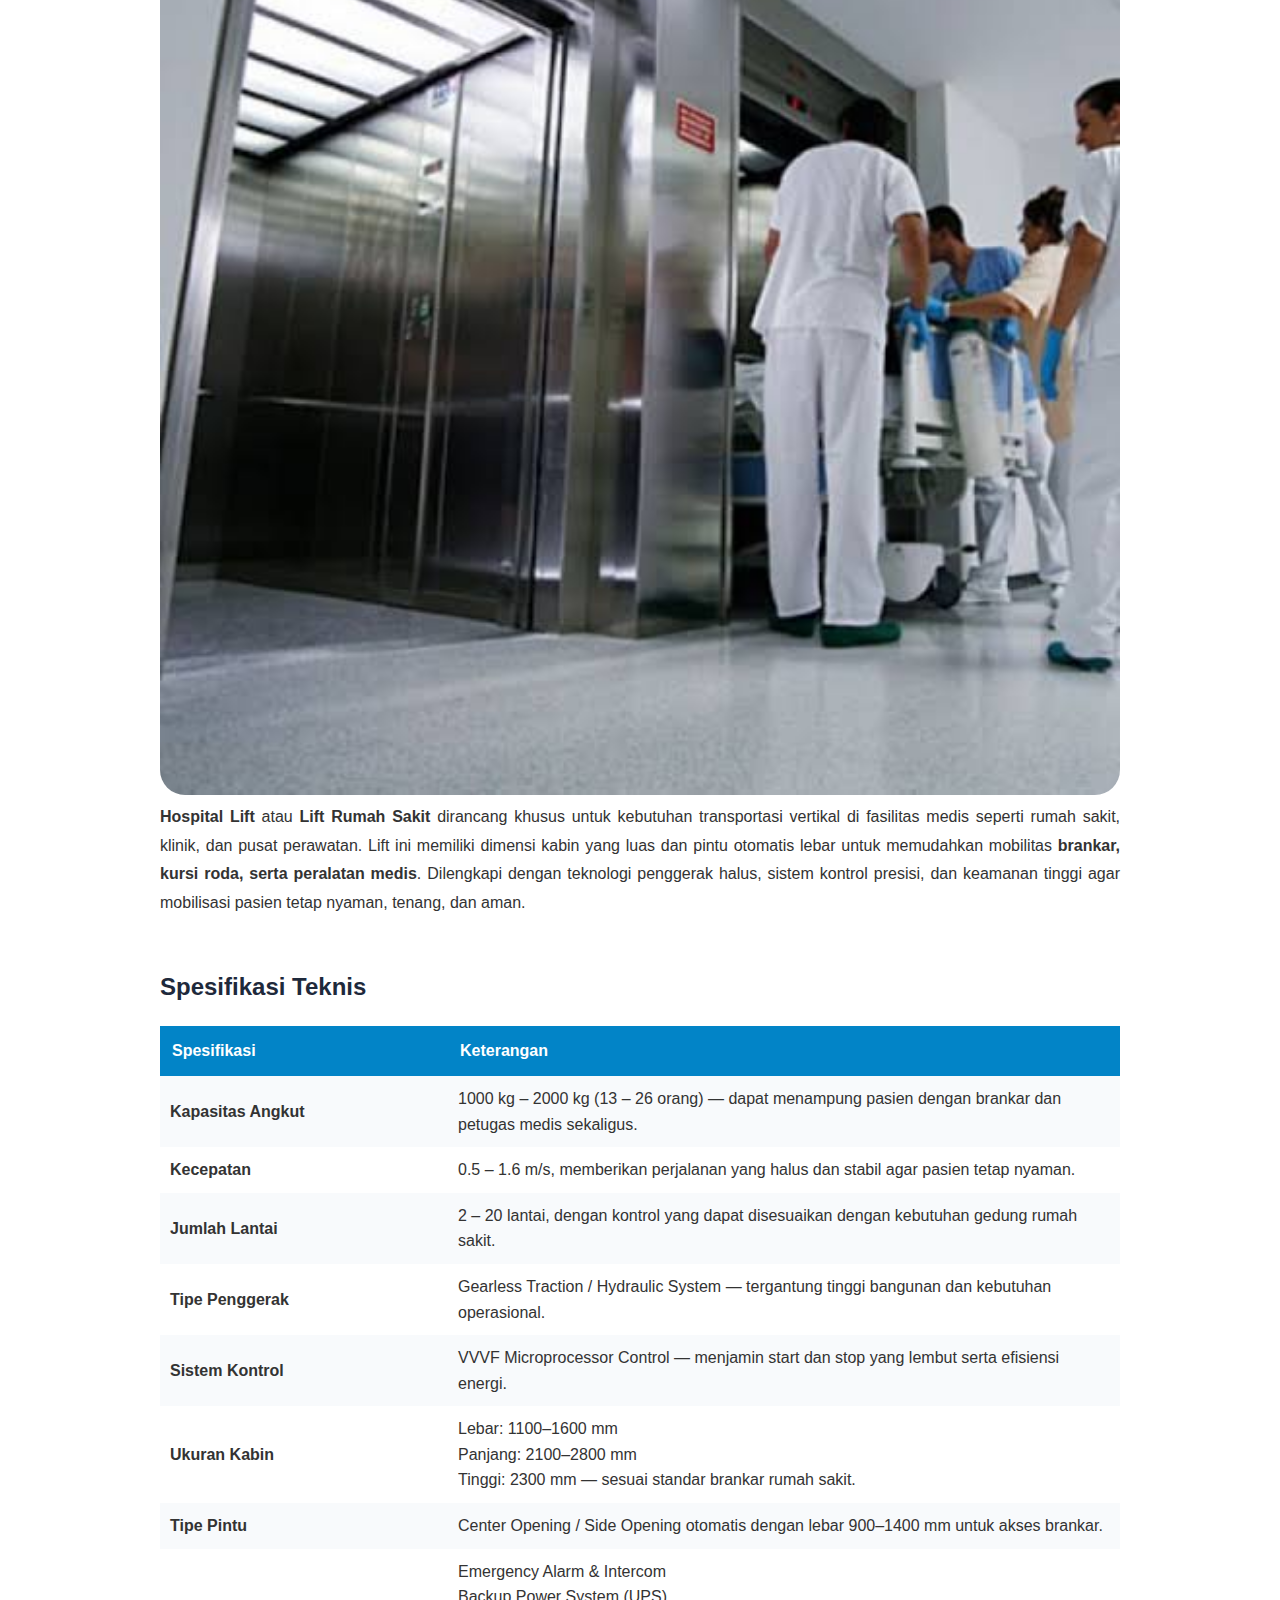
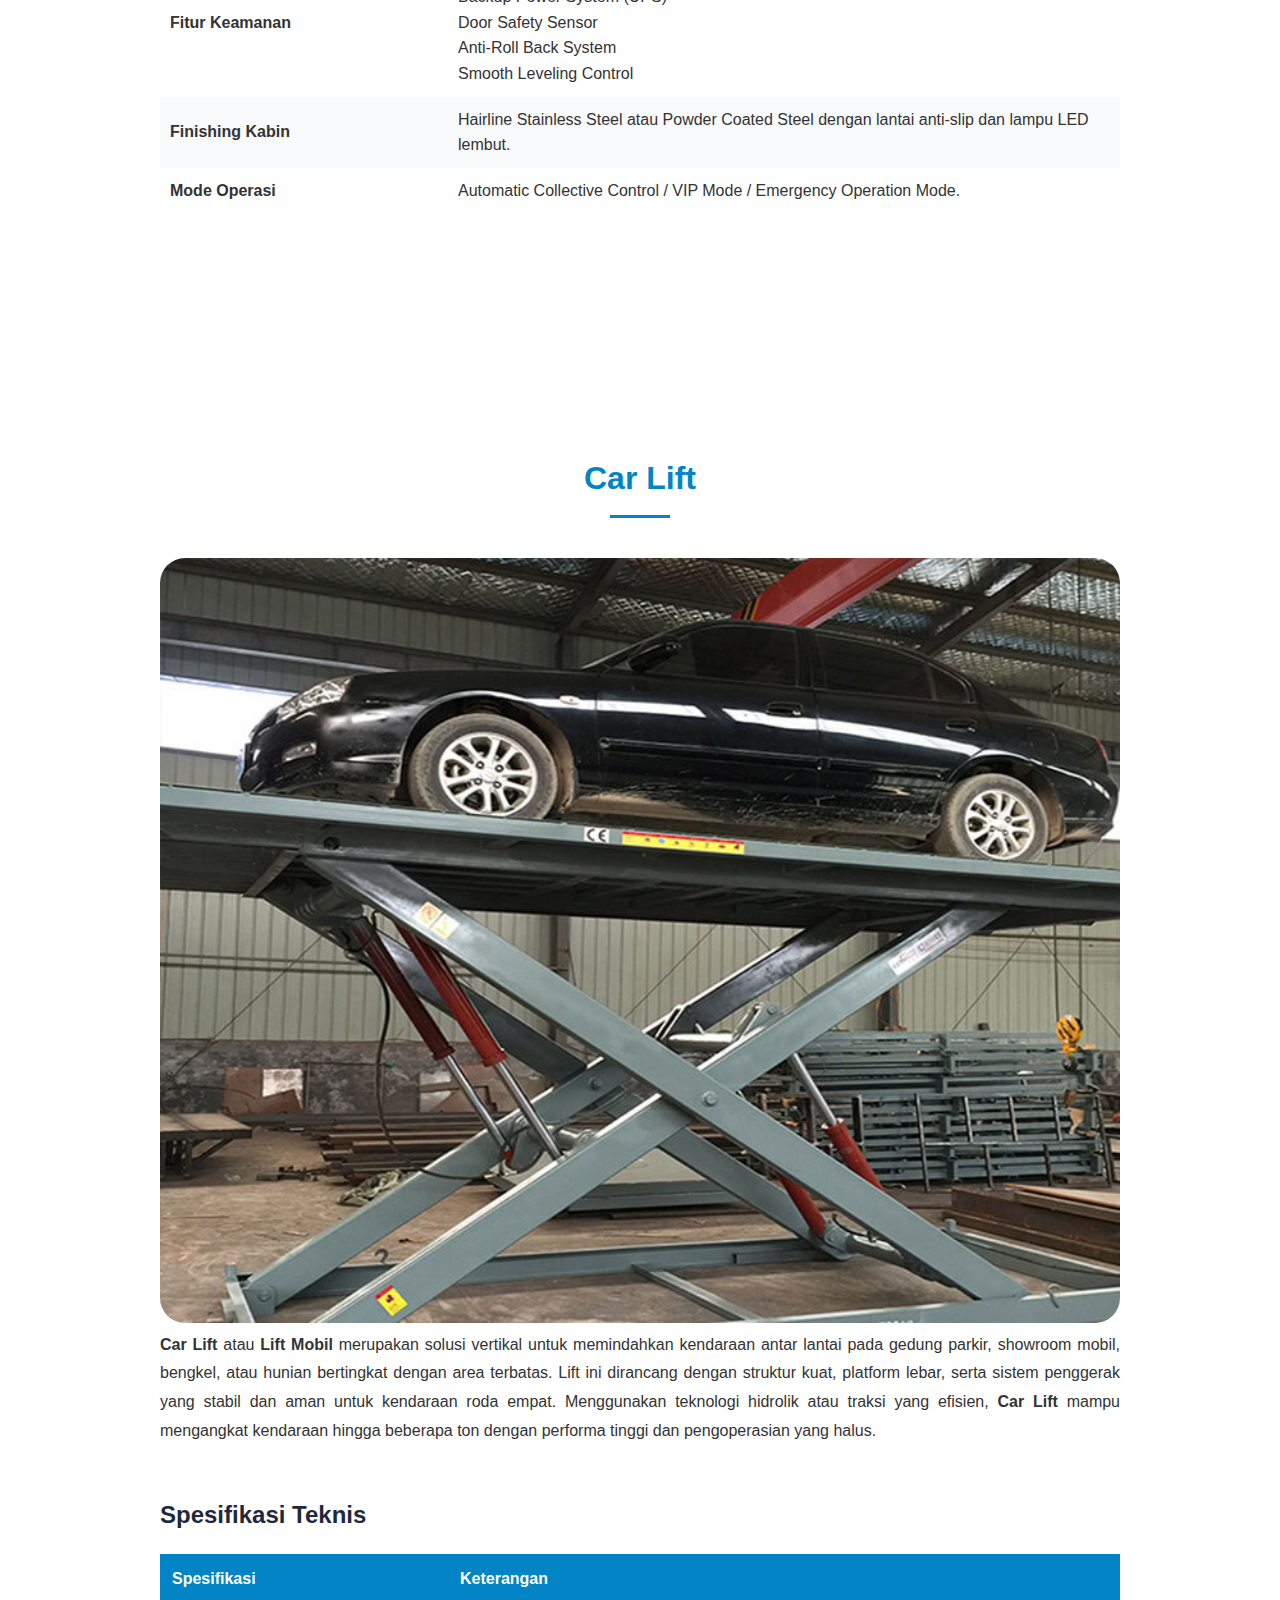
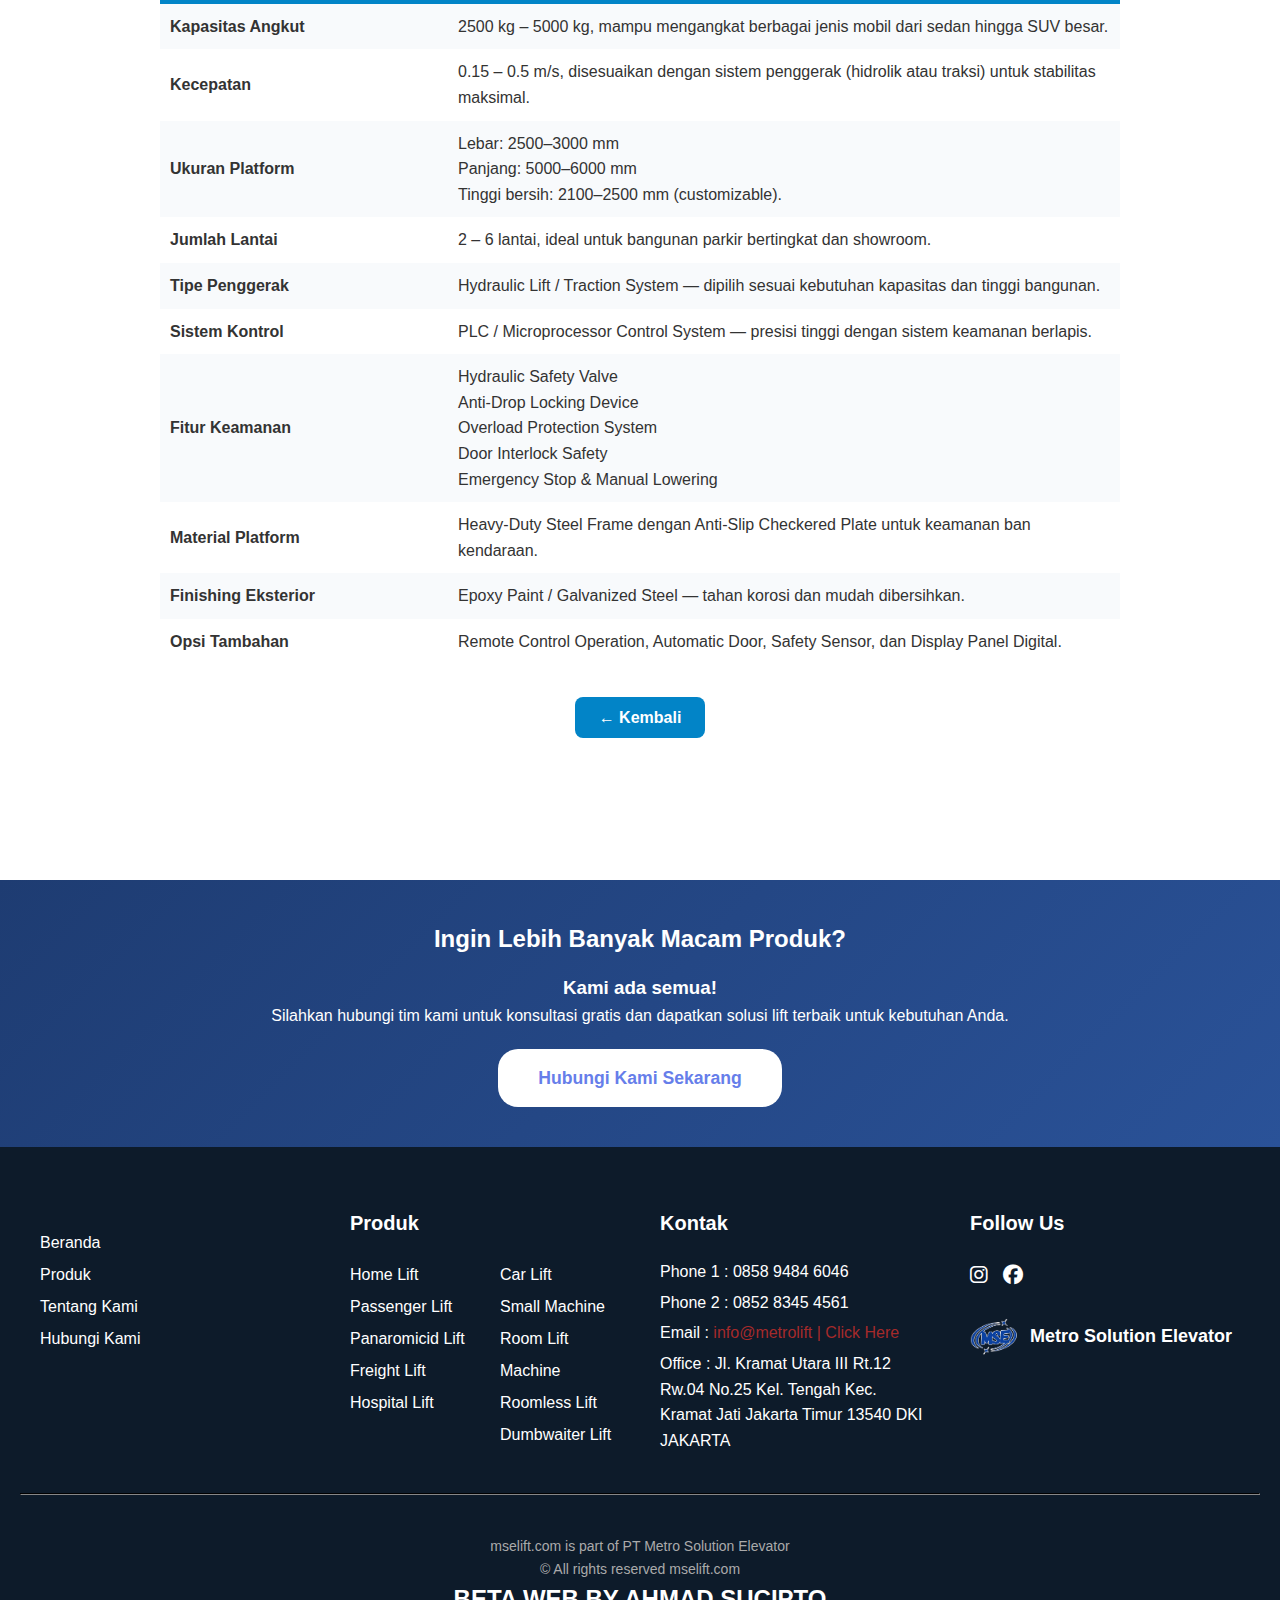
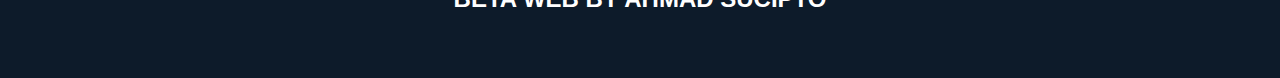
<file: produk.html>
<!DOCTYPE html>
<html lang="in">
<head>
    <meta charset="UTF-8">
     <meta name="viewport" content="width=device-width, initial-scale=1.0">
    <link rel="stylesheet" href="mse.css">
    <link rel="stylesheet" href="https://cdnjs.cloudflare.com/ajax/libs/font-awesome/6.4.2/css/all.min.css"/>
    <title>Judul halaman</title>
    <style>
        .cta-section {
            background: linear-gradient(135deg, #1e3c72 0%, #2a5298 100%);
            color: white;
            padding: 40px;
            border-radius: 0px;
            text-align: center;
            margin-top: 50px;
        }

        .cta-section h2 {
            color: white;
            border: none;
            margin-bottom: 15px;
        }

        .cta-button {
            display: inline-block;
            background: white;
            color: #667eea;
            padding: 15px 40px;
            border-radius: 20px;
            text-decoration: none;
            font-weight: bold;
            font-size: 1.1em;
            margin-top: 20px;
            transition: all 0.3s ease;
        }

        .cta-button:hover {
            transform: scale(1.05);
            box-shadow: 0 10px 30px rgba(0,0,0,0.3);
        }

    </style>
</head>
<body>
    
     <header>
        <nav>
            <div class="logo">
            <img src="logoclear.jpg" width="90" height="50">
            </div>
            <ul class="nav-links">
                <li><a href="index.html">Beranda</a></li>
                <li><a href="produk.html">Produk</a></li>
                <li><a href="tentang.html">Tentang</a></li>
                <li><a href="kontak.html">Kontak</a></li>
            </ul>
        </nav>
    </header>
    
    <div>
        <br>
        <br>
    </div>
    
    
    
    
    <!-- ====== PASSENGER LIFT DETAIL START ====== -->
  <section style="max-width:1000px; margin:auto; padding:100px 20px; font-family:'Poppins', sans-serif;">
    <h1 style="color:#0284c7; text-align:center; margin-bottom:10px;">Passenger Lift</h1>
    <div style="width:60px; height:3px; background:#0284c7; margin:10px auto 40px;">
    </div>
    <div>
        <img src="foto/passengerlift.jpg" width="100%" alt="lift" style="border-radius: 25px 25px 25px 25px;">
    </div>


    <p style="text-align:justify; line-height:1.8;">
      <strong>Passenger Lift</strong> dirancang untuk memberikan kenyamanan, keamanan, dan efisiensi tinggi bagi pengguna di berbagai jenis bangunan — mulai dari perkantoran, apartemen, pusat perbelanjaan, hingga hotel berbintang.
      Lift ini menggabungkan <strong>teknologi mikroprosesor modern</strong> dengan <strong>desain interior elegan</strong>, sehingga tidak hanya berfungsi optimal tetapi juga memperindah tampilan arsitektur bangunan.
      Sistem kontrol yang digunakan menjamin operasi yang halus dan presisi tinggi, sementara fitur keamanannya memastikan perlindungan maksimal bagi pengguna dalam setiap perjalanan.
    </p>

    <h2 style="margin-top:50px; color:#1e293b;">Spesifikasi Teknis</h2>
    <table style="width:100%; border-collapse:collapse; margin-top:20px;">
      <tr style="background:#0284c7; color:white;">
        <th style="padding:12px; text-align:left; width:30%;">Spesifikasi</th>
        <th style="padding:12px; text-align:left;">Keterangan</th>
      </tr>
      <tr style="background:#f8fafc;">
        <td style="padding:10px; font-weight:600;">Kapasitas</td>
        <td style="padding:10px;">4 – 20 Orang (300kg – 1600kg)<br>Menyesuaikan kebutuhan bangunan dari rumah pribadi hingga gedung tinggi.</td>
      </tr>
      <tr style="background:#fff;">
        <td style="padding:10px; font-weight:600;">Kecepatan</td>
        <td style="padding:10px;">0.75 – 2.5 m/s<br>Lift berkecepatan tinggi untuk efisiensi waktu dan kenyamanan pengguna.</td>
      </tr>
      <tr style="background:#f8fafc;">
        <td style="padding:10px; font-weight:600;">Tinggi Maksimum</td>
        <td style="padding:10px;">60 Lantai<br>Ideal untuk bangunan bertingkat tinggi (high-rise building).</td>
      </tr>
      <tr style="background:#fff;">
        <td style="padding:10px; font-weight:600;">Sistem Kontrol</td>
        <td style="padding:10px;">Microprocessor VVVF Control<br>Menjamin pergerakan halus, efisien, dan hemat energi.</td>
      </tr>
      <tr style="background:#f8fafc;">
        <td style="padding:10px; font-weight:600;">Desain Kabin</td>
        <td style="padding:10px;">Stainless Steel, Mirror Glass, atau Custom Interior<br>Desain elegan sesuai konsep arsitektur bangunan.</td>
      </tr>
      <tr style="background:#fff;">
        <td style="padding:10px; font-weight:600;">Fitur Keamanan</td>
        <td style="padding:10px;">
          Auto Rescue — Mengarahkan lift ke lantai terdekat saat listrik padam.<br>
          Overload Sensor — Memberi peringatan saat beban melebihi kapasitas.<br>
          Emergency Intercom — Komunikasi langsung dengan petugas keamanan.
        </td>
      </tr>
    </table>

    <div style="text-align:center; margin-top:40px;">
   
    </div>
  </section>
  <!-- ====== PASSENGER LIFT DETAIL END ====== -->

<!-- ====== FREIGHT LIFT DETAIL START ====== -->
  <section style="max-width:1000px; margin:auto; padding:100px 20px; font-family:'Poppins', sans-serif;">
    <h1 style="color:#0284c7; text-align:center; margin-bottom:10px;">Freight Lift</h1>
    <div style="width:60px; height:3px; background:#0284c7; margin:10px auto 40px;">
        
    </div>

 <div>
        <img src="foto/liftbarang.jpg" width="100%" alt="" style="border-radius: 25px 25px 25px 25px;">
    </div>

    <p style="text-align:justify; line-height:1.8;">
      <strong>Freight Lift</strong> atau Lift Barang dirancang untuk memindahkan barang berat antar lantai dengan efisiensi tinggi dan keamanan maksimal. 
      Menggunakan sistem penggerak bertenaga besar dan konstruksi kabin yang kokoh, <strong>Freight Lift</strong> sangat ideal digunakan di area industri, pergudangan, hotel, rumah sakit, dan pusat perbelanjaan.  
      Desainnya dapat disesuaikan dengan kebutuhan operasional serta kapasitas beban yang diinginkan, menjadikannya solusi tepat untuk transportasi logistik vertikal yang andal.
    </p>

    <h2 style="margin-top:50px; color:#1e293b;">Spesifikasi Teknis</h2>
    <table style="width:100%; border-collapse:collapse; margin-top:20px;">
      <tr style="background:#0284c7; color:white;">
        <th style="padding:12px; text-align:left; width:30%;">Spesifikasi</th>
        <th style="padding:12px; text-align:left;">Keterangan</th>
      </tr>
      <tr style="background:#f8fafc;">
        <td style="padding:10px; font-weight:600;">Kapasitas Angkut</td>
        <td style="padding:10px;">500 kg – 5000 kg (opsional hingga 10.000 kg) — disesuaikan kebutuhan pelanggan.</td>
      </tr>
      <tr style="background:#fff;">
        <td style="padding:10px; font-weight:600;">Kecepatan</td>
        <td style="padding:10px;">0.25 – 1.0 m/s, tergantung konfigurasi sistem dan tinggi bangunan.</td>
      </tr>
      <tr style="background:#f8fafc;">
        <td style="padding:10px; font-weight:600;">Jumlah Lantai</td>
        <td style="padding:10px;">2 – 10 lantai, dapat dikustom sesuai kebutuhan operasional.</td>
      </tr>
      <tr style="background:#fff;">
        <td style="padding:10px; font-weight:600;">Tipe Penggerak</td>
        <td style="padding:10px;">Hoist Traction / Hydraulic System — performa kuat dan stabil.</td>
      </tr>
      <tr style="background:#f8fafc;">
        <td style="padding:10px; font-weight:600;">Sistem Kontrol</td>
        <td style="padding:10px;">PLC / Microprocessor Automatic Control — sistem otomatis modern dengan akurasi tinggi.</td>
      </tr>
      <tr style="background:#fff;">
        <td style="padding:10px; font-weight:600;">Jenis Pintu</td>
        <td style="padding:10px;">Manual Swing, Sliding, atau Shutter Type — sesuai kebutuhan ruang dan efisiensi loading.</td>
      </tr>
      <tr style="background:#f8fafc;">
        <td style="padding:10px; font-weight:600;">Fitur Keamanan</td>
        <td style="padding:10px;">
          Overload Sensor — mencegah beban berlebih.<br>
          Emergency Stop — hentikan operasi darurat.<br>
          Safety Gear, Buffer, Limit Switch — perlindungan berlapis untuk pengguna dan barang.
        </td>
      </tr>
      <tr style="background:#fff;">
        <td style="padding:10px; font-weight:600;">Finishing Kabin</td>
        <td style="padding:10px;">Stainless Steel / Cat Epoxy / Powder Coating — anti karat dan mudah dibersihkan.</td>
      </tr>
    </table>

    <div style="text-align:center; margin-top:40px;">
     
    </div>
  </section>
  <!-- ====== FREIGHT LIFT DETAIL END ====== -->
  
   <!-- ====== HOME LIFT DETAIL START ====== -->
  <section style="max-width:1000px; margin:auto; padding:100px 20px; font-family:'Poppins', sans-serif;">
    <h1 style="color:#0284c7; text-align:center; margin-bottom:10px;">Home Lift</h1>
    <div style="width:60px; height:3px; background:#0284c7; margin:10px auto 40px;"></div>

         <div>
        <img src="foto/homelift.jpg" width="100%" alt="" style="border-radius: 25px 25px 25px 25px;">
    </div>

    <p style="text-align:justify; line-height:1.8;">
      <strong>Home Lift</strong> atau Lift Rumah adalah solusi mobilitas vertikal elegan yang dirancang khusus untuk kenyamanan penghuni di rumah bertingkat. 
      Dengan desain yang modern, operasi yang senyap, serta ukuran yang fleksibel, <strong>Home Lift</strong> menghadirkan kemudahan bagi anak-anak, lansia, maupun siapa pun 
      untuk berpindah antar lantai tanpa kesulitan. Cocok digunakan untuk hunian pribadi, townhouse, dan vila modern dengan pilihan desain interior menawan.
    </p>

    <h2 style="margin-top:50px; color:#1e293b;">Spesifikasi Teknis</h2>
    <table style="width:100%; border-collapse:collapse; margin-top:20px;">
      <tr style="background:#0284c7; color:white;">
        <th style="padding:12px; text-align:left; width:30%;">Spesifikasi</th>
        <th style="padding:12px; text-align:left;">Keterangan</th>
      </tr>
      <tr style="background:#f8fafc;">
        <td style="padding:10px; font-weight:600;">Kapasitas</td>
        <td style="padding:10px;">250 kg – 500 kg (2 – 6 orang), ideal untuk rumah pribadi.</td>
      </tr>
      <tr style="background:#fff;">
        <td style="padding:10px; font-weight:600;">Kecepatan</td>
        <td style="padding:10px;">0.15 – 0.4 m/s, halus dan senyap untuk kenyamanan penghuni.</td>
      </tr>
      <tr style="background:#f8fafc;">
        <td style="padding:10px; font-weight:600;">Jumlah Lantai</td>
        <td style="padding:10px;">2 – 5 lantai (konfigurasi dapat disesuaikan dengan bangunan).</td>
      </tr>
      <tr style="background:#fff;">
        <td style="padding:10px; font-weight:600;">Tipe Penggerak</td>
        <td style="padding:10px;">Hydraulic / Screw Drive / Traction System (opsional tanpa ruang mesin).</td>
      </tr>
      <tr style="background:#f8fafc;">
        <td style="padding:10px; font-weight:600;">Sistem Kontrol</td>
        <td style="padding:10px;">Microprocessor VVVF / PLC — kontrol presisi, hemat energi, dan ramah lingkungan.</td>
      </tr>
      <tr style="background:#fff;">
        <td style="padding:10px; font-weight:600;">Desain Kabin</td>
        <td style="padding:10px;">Stainless Steel, Glass Cabin, Wooden Panel, atau Custom Finishing sesuai interior rumah.</td>
      </tr>
      <tr style="background:#f8fafc;">
        <td style="padding:10px; font-weight:600;">Fitur Keamanan</td>
        <td style="padding:10px;">
          Emergency Lowering — sistem turun otomatis saat listrik padam.<br>
          Overload Protection — deteksi beban berlebih.<br>
          Sensor Pintu dan Intercom Darurat — keamanan pengguna maksimal.
        </td>
      </tr>
      <tr style="background:#fff;">
        <td style="padding:10px; font-weight:600;">Konsumsi Daya</td>
        <td style="padding:10px;">220V – 380V, hemat energi dan tidak memerlukan daya besar.</td>
      </tr>
    </table>

    <div style="text-align:center; margin-top:40px;">
     
    </div>
  </section>
  <!-- ====== HOME LIFT DETAIL END ====== -->
  
  <!-- ====== PANORAMIC LIFT DETAIL START ====== -->
  <section style="max-width:1000px; margin:auto; padding:100px 20px; font-family:'Poppins', sans-serif;">
    <h1 style="color:#0284c7; text-align:center; margin-bottom:10px;">Panoramic Lift</h1>
    <div style="width:60px; height:3px; background:#0284c7; margin:10px auto 40px;"></div>

         <div>
        <img src="foto/panoramiclift.jpg" width="100%" alt="" style="border-radius: 25px 25px 25px 25px;">
    </div>

    <p style="text-align:justify; line-height:1.8;">
      <strong>Panoramic Lift</strong> atau Lift Kaca dirancang untuk memberikan pengalaman perjalanan vertikal yang menawan 
      dengan tampilan kabin transparan dan desain modern. Lift ini tidak hanya berfungsi sebagai alat transportasi, 
      tetapi juga menjadi elemen arsitektur yang menambah nilai estetika pada bangunan. 
      Sangat ideal digunakan di <strong>hotel, pusat perbelanjaan, gedung perkantoran, apartemen mewah,</strong> 
      dan bangunan publik yang ingin menonjolkan kesan elegan dan futuristik.
    </p>

    <h2 style="margin-top:50px; color:#1e293b;">Spesifikasi Teknis</h2>
    <table style="width:100%; border-collapse:collapse; margin-top:20px;">
      <tr style="background:#0284c7; color:white;">
        <th style="padding:12px; text-align:left; width:30%;">Spesifikasi</th>
        <th style="padding:12px; text-align:left;">Keterangan</th>
      </tr>
      <tr style="background:#f8fafc;">
        <td style="padding:10px; font-weight:600;">Kapasitas Angkut</td>
        <td style="padding:10px;">630 kg – 1600 kg (8 – 21 orang) — disesuaikan kebutuhan pengguna dan desain bangunan.</td>
      </tr>
      <tr style="background:#fff;">
        <td style="padding:10px; font-weight:600;">Kecepatan</td>
        <td style="padding:10px;">1.0 – 2.5 m/s, memberikan perjalanan halus dan cepat tanpa getaran berlebih.</td>
      </tr>
      <tr style="background:#f8fafc;">
        <td style="padding:10px; font-weight:600;">Jumlah Lantai</td>
        <td style="padding:10px;">2 – 20 lantai, dapat dikonfigurasi sesuai kebutuhan bangunan.</td>
      </tr>
      <tr style="background:#fff;">
        <td style="padding:10px; font-weight:600;">Tipe Penggerak</td>
        <td style="padding:10px;">Gearless Traction System (MR / MRL) — efisien, senyap, dan hemat energi.</td>
      </tr>
      <tr style="background:#f8fafc;">
        <td style="padding:10px; font-weight:600;">Sistem Kontrol</td>
        <td style="padding:10px;">Microprocessor VVVF Control — kontrol presisi tinggi dengan akselerasi lembut.</td>
      </tr>
      <tr style="background:#fff;">
        <td style="padding:10px; font-weight:600;">Desain Kabin</td>
        <td style="padding:10px;">Kaca tempered panoramic, rangka stainless steel, atau full glass design elegan.</td>
      </tr>
      <tr style="background:#f8fafc;">
        <td style="padding:10px; font-weight:600;">Fitur Keamanan</td>
        <td style="padding:10px;">
          Emergency Brake System<br>
          Sensor Pintu Otomatis<br>
          Intercom Darurat<br>
          Overload Protection<br>
          Anti-Trap System
        </td>
      </tr>
      <tr style="background:#fff;">
        <td style="padding:10px; font-weight:600;">Pencahayaan Kabin</td>
        <td style="padding:10px;">LED Ambient Light / Skylight Design — menciptakan kesan mewah dan nyaman.</td>
      </tr>
      <tr style="background:#f8fafc;">
        <td style="padding:10px; font-weight:600;">Finishing Eksterior</td>
        <td style="padding:10px;">Mirror Stainless / Aluminium Composite Panel / Custom Panel — menyesuaikan arsitektur bangunan.</td>
      </tr>
    </table>

    <div style="text-align:center; margin-top:40px;">
    
    </div>
  </section>
  <!-- ====== PANORAMIC LIFT DETAIL END ====== -->
   <!-- ====== HOSPITAL LIFT DETAIL START ====== -->
  <section style="max-width:1000px; margin:auto; padding:100px 20px; font-family:'Poppins', sans-serif;">
    <h1 style="color:#0284c7; text-align:center; margin-bottom:10px;">Hospital Lift</h1>
    <div style="width:60px; height:3px; background:#0284c7; margin:10px auto 40px;"></div>

 <div>
        <img src="foto/hospitallift.jpg" width="100%" alt="" style="border-radius: 25px 25px 25px 25px;">
    </div>

    <p style="text-align:justify; line-height:1.8;">
      <strong>Hospital Lift</strong> atau <strong>Lift Rumah Sakit</strong> dirancang khusus untuk kebutuhan transportasi vertikal di fasilitas medis seperti rumah sakit, klinik, dan pusat perawatan. 
      Lift ini memiliki dimensi kabin yang luas dan pintu otomatis lebar untuk memudahkan mobilitas <strong>brankar, kursi roda, serta peralatan medis</strong>.
      Dilengkapi dengan teknologi penggerak halus, sistem kontrol presisi, dan keamanan tinggi agar mobilisasi pasien tetap nyaman, tenang, dan aman.
    </p>

    <h2 style="margin-top:50px; color:#1e293b;">Spesifikasi Teknis</h2>
    <table style="width:100%; border-collapse:collapse; margin-top:20px;">
      <tr style="background:#0284c7; color:white;">
        <th style="padding:12px; text-align:left; width:30%;">Spesifikasi</th>
        <th style="padding:12px; text-align:left;">Keterangan</th>
      </tr>
      <tr style="background:#f8fafc;">
        <td style="padding:10px; font-weight:600;">Kapasitas Angkut</td>
        <td style="padding:10px;">1000 kg – 2000 kg (13 – 26 orang) — dapat menampung pasien dengan brankar dan petugas medis sekaligus.</td>
      </tr>
      <tr style="background:#fff;">
        <td style="padding:10px; font-weight:600;">Kecepatan</td>
        <td style="padding:10px;">0.5 – 1.6 m/s, memberikan perjalanan yang halus dan stabil agar pasien tetap nyaman.</td>
      </tr>
      <tr style="background:#f8fafc;">
        <td style="padding:10px; font-weight:600;">Jumlah Lantai</td>
        <td style="padding:10px;">2 – 20 lantai, dengan kontrol yang dapat disesuaikan dengan kebutuhan gedung rumah sakit.</td>
      </tr>
      <tr style="background:#fff;">
        <td style="padding:10px; font-weight:600;">Tipe Penggerak</td>
        <td style="padding:10px;">Gearless Traction / Hydraulic System — tergantung tinggi bangunan dan kebutuhan operasional.</td>
      </tr>
      <tr style="background:#f8fafc;">
        <td style="padding:10px; font-weight:600;">Sistem Kontrol</td>
        <td style="padding:10px;">VVVF Microprocessor Control — menjamin start dan stop yang lembut serta efisiensi energi.</td>
      </tr>
      <tr style="background:#fff;">
        <td style="padding:10px; font-weight:600;">Ukuran Kabin</td>
        <td style="padding:10px;">Lebar: 1100–1600 mm<br>Panjang: 2100–2800 mm<br>Tinggi: 2300 mm — sesuai standar brankar rumah sakit.</td>
      </tr>
      <tr style="background:#f8fafc;">
        <td style="padding:10px; font-weight:600;">Tipe Pintu</td>
        <td style="padding:10px;">Center Opening / Side Opening otomatis dengan lebar 900–1400 mm untuk akses brankar.</td>
      </tr>
      <tr style="background:#fff;">
        <td style="padding:10px; font-weight:600;">Fitur Keamanan</td>
        <td style="padding:10px;">
          Emergency Alarm & Intercom<br>
          Backup Power System (UPS)<br>
          Door Safety Sensor<br>
          Anti-Roll Back System<br>
          Smooth Leveling Control
        </td>
      </tr>
      <tr style="background:#f8fafc;">
        <td style="padding:10px; font-weight:600;">Finishing Kabin</td>
        <td style="padding:10px;">Hairline Stainless Steel atau Powder Coated Steel dengan lantai anti-slip dan lampu LED lembut.</td>
      </tr>
      <tr style="background:#fff;">
        <td style="padding:10px; font-weight:600;">Mode Operasi</td>
        <td style="padding:10px;">Automatic Collective Control / VIP Mode / Emergency Operation Mode.</td>
      </tr>
    </table>

    <div style="text-align:center; margin-top:40px;">
    
     
    </div>
  </section>
  <!-- ====== HOSPITAL LIFT DETAIL END ====== -->
   <!-- ====== CAR LIFT DETAIL START ====== -->
  <section style="max-width:1000px; margin:auto; padding:100px 20px; font-family:'Poppins', sans-serif;">
    <h1 style="color:#0284c7; text-align:center; margin-bottom:10px;">Car Lift</h1>
    <div style="width:60px; height:3px; background:#0284c7; margin:10px auto 40px;"></div>

 <div>
        <img src="foto/carlift.jpg" width="100%" alt="" style="border-radius: 25px 25px 25px 25px;">
    </div>

    <p style="text-align:justify; line-height:1.8;">
      <strong>Car Lift</strong> atau <strong>Lift Mobil</strong> merupakan solusi vertikal untuk memindahkan kendaraan antar lantai pada gedung parkir, showroom mobil, bengkel, atau hunian bertingkat dengan area terbatas.  
      Lift ini dirancang dengan struktur kuat, platform lebar, serta sistem penggerak yang stabil dan aman untuk kendaraan roda empat.  
      Menggunakan teknologi hidrolik atau traksi yang efisien, <strong>Car Lift</strong> mampu mengangkat kendaraan hingga beberapa ton dengan performa tinggi dan pengoperasian yang halus.
    </p>

    <h2 style="margin-top:50px; color:#1e293b;">Spesifikasi Teknis</h2>
    <table style="width:100%; border-collapse:collapse; margin-top:20px;">
      <tr style="background:#0284c7; color:white;">
        <th style="padding:12px; text-align:left; width:30%;">Spesifikasi</th>
        <th style="padding:12px; text-align:left;">Keterangan</th>
      </tr>
      <tr style="background:#f8fafc;">
        <td style="padding:10px; font-weight:600;">Kapasitas Angkut</td>
        <td style="padding:10px;">2500 kg – 5000 kg, mampu mengangkat berbagai jenis mobil dari sedan hingga SUV besar.</td>
      </tr>
      <tr style="background:#fff;">
        <td style="padding:10px; font-weight:600;">Kecepatan</td>
        <td style="padding:10px;">0.15 – 0.5 m/s, disesuaikan dengan sistem penggerak (hidrolik atau traksi) untuk stabilitas maksimal.</td>
      </tr>
      <tr style="background:#f8fafc;">
        <td style="padding:10px; font-weight:600;">Ukuran Platform</td>
        <td style="padding:10px;">Lebar: 2500–3000 mm<br>Panjang: 5000–6000 mm<br>Tinggi bersih: 2100–2500 mm (customizable).</td>
      </tr>
      <tr style="background:#fff;">
        <td style="padding:10px; font-weight:600;">Jumlah Lantai</td>
        <td style="padding:10px;">2 – 6 lantai, ideal untuk bangunan parkir bertingkat dan showroom.</td>
      </tr>
      <tr style="background:#f8fafc;">
        <td style="padding:10px; font-weight:600;">Tipe Penggerak</td>
        <td style="padding:10px;">Hydraulic Lift / Traction System — dipilih sesuai kebutuhan kapasitas dan tinggi bangunan.</td>
      </tr>
      <tr style="background:#fff;">
        <td style="padding:10px; font-weight:600;">Sistem Kontrol</td>
        <td style="padding:10px;">PLC / Microprocessor Control System — presisi tinggi dengan sistem keamanan berlapis.</td>
      </tr>
      <tr style="background:#f8fafc;">
        <td style="padding:10px; font-weight:600;">Fitur Keamanan</td>
        <td style="padding:10px;">
          Hydraulic Safety Valve<br>
          Anti-Drop Locking Device<br>
          Overload Protection System<br>
          Door Interlock Safety<br>
          Emergency Stop & Manual Lowering
        </td>
      </tr>
      <tr style="background:#fff;">
        <td style="padding:10px; font-weight:600;">Material Platform</td>
        <td style="padding:10px;">Heavy-Duty Steel Frame dengan Anti-Slip Checkered Plate untuk keamanan ban kendaraan.</td>
      </tr>
      <tr style="background:#f8fafc;">
        <td style="padding:10px; font-weight:600;">Finishing Eksterior</td>
        <td style="padding:10px;">Epoxy Paint / Galvanized Steel — tahan korosi dan mudah dibersihkan.</td>
      </tr>
      <tr style="background:#fff;">
        <td style="padding:10px; font-weight:600;">Opsi Tambahan</td>
        <td style="padding:10px;">Remote Control Operation, Automatic Door, Safety Sensor, dan Display Panel Digital.</td>
      </tr>
    </table>

    <div style="text-align:center; margin-top:40px;">
      <a href="index.html" style="background:#0284c7; color:white; padding:12px 24px; border-radius:8px; text-decoration:none; font-weight:600;">
        ← Kembali 
      </a>
    </div>
  </section>
  <!-- ====== CAR LIFT DETAIL END ====== -->
  
  
    <div class="cta-section">
                <h2>Ingin Lebih Banyak Macam Produk?</h2>
                <h3>Kami ada semua!</h3>
                <p>Silahkan hubungi tim kami untuk konsultasi gratis dan dapatkan solusi lift terbaik untuk kebutuhan Anda.</p>
                <a href="https://wa.me/6285894846046" class="cta-button">Hubungi Kami Sekarang</a>
            </div>
  
  
  
  
  
  
  
  
  
  
  
  
  

  <!-- ====== FOOTER START ====== -->
<footer style="background-image: url('foto/finishing.jpg');  color:white; padding:60px 20px; font-family:'Poppins', sans-serif;">
  <div style="max-width:1200px; margin:auto; display:grid; grid-template-columns:repeat(auto-fit,minmax(250px,1fr)); gap:40px;">
    
    <!-- Navigasi -->
    <div id="contact">
      <h3 style="font-size:20px; font-weight:700; margin-bottom:20px;"></h3>
      <ul style="list-style:none; padding:0; line-height:2;">
        <li><a href="index.html" style="color:white; text-decoration:none;">Beranda</a></li>
        <li><a href="produk.html" style="color:white; text-decoration:none;">Produk</a></li>
        <li><a href="tentang.html" style="color:white; text-decoration:none;">Tentang Kami</a></li>
        <li><a href="kontak.html" style="color:white; text-decoration:none;">Hubungi Kami</a></li>
      </ul>
    </div>

    <!-- Produk -->
    <div>
      <h3 style="font-size:20px; font-weight:700; margin-bottom:20px;">Produk</h3>
      <div style="display:grid; grid-template-columns:repeat(2,1fr); column-gap:30px; line-height:2;">
        <div>
          <p>Home Lift</p>
          <p>Passenger Lift</p>
          <p>Panaromicid Lift</p>
          <p>Freight Lift</p>
          <p>Hospital Lift</p>
        </div>
        <div>
          <p>Car Lift</p>
          <p>Small Machine Room Lift</p>
          <p>Machine Roomless Lift</p>
          <p>Dumbwaiter Lift</p>
        </div>
      </div>
    </div>

    <!-- Kontak -->
    <div>
      <h3 style="font-size:20px; font-weight:700; margin-bottom:20px;">Kontak</h3>
      <p style="margin:5px 0;">Phone 1 : <a href="tel:+0858 9484 6046" style="color:white; text-decoration:none;">0858 9484 6046</a></p>
         <p style="margin:5px 0;">Phone 2 : <a href="0852 8345 4561" style="color:white; text-decoration:none;">0852 8345 4561</a></p>
      <p style="margin:5px 0;">Email : <a href="mailto:metrosolutionelev@gmail.com" style="color:brown; text-decoration:none;">info@metrolift | Click Here</a></p>
      <p style="margin:0px 0;">Office : Jl. Kramat Utara III Rt.12 Rw.04 No.25 Kel. Tengah Kec. Kramat Jati Jakarta Timur 13540 DKI JAKARTA

     
     
      
    </div>

    <!-- Follow Us -->
    <div>
      <h3 style="font-size:20px; font-weight:700; margin-bottom:20px;">Follow Us</h3>
      <div style="display:flex; gap:15px; margin-bottom:20px;">
       <a href="" style="color:white; font-size:20px;"><i class="fab fa-instagram"></i></a>
           <a href="" style="color:white; font-size:20px;"><i class="fab fa-facebook"></i></a>
      </div>
      <div style="display:flex; align-items:center; gap:10px;">
        <img src="logoclear.jpg" width="50" alt="logo"/>
        <div>
          <h4 style="margin:0; font-size:18px; font-weight:700;">Metro Solution Elevator
          </h4>
       
        </div>
      </div>
    </div>
  </div>

  <hr style="margin:40px 0; border-color:#333;" />

  <p style="text-align:center; font-size:14px; color:#aaa;">
    mselift.com is part of PT Metro Solution Elevator<br>
    © All rights reserved mselift.com
   
  </p>
<center>
      <h2>BETA WEB BY AHMAD SUCIPTO</h2>
      </center>

 
</footer>
<!-- ====== FOOTER END ====== -->










</body>
</html>
</file>
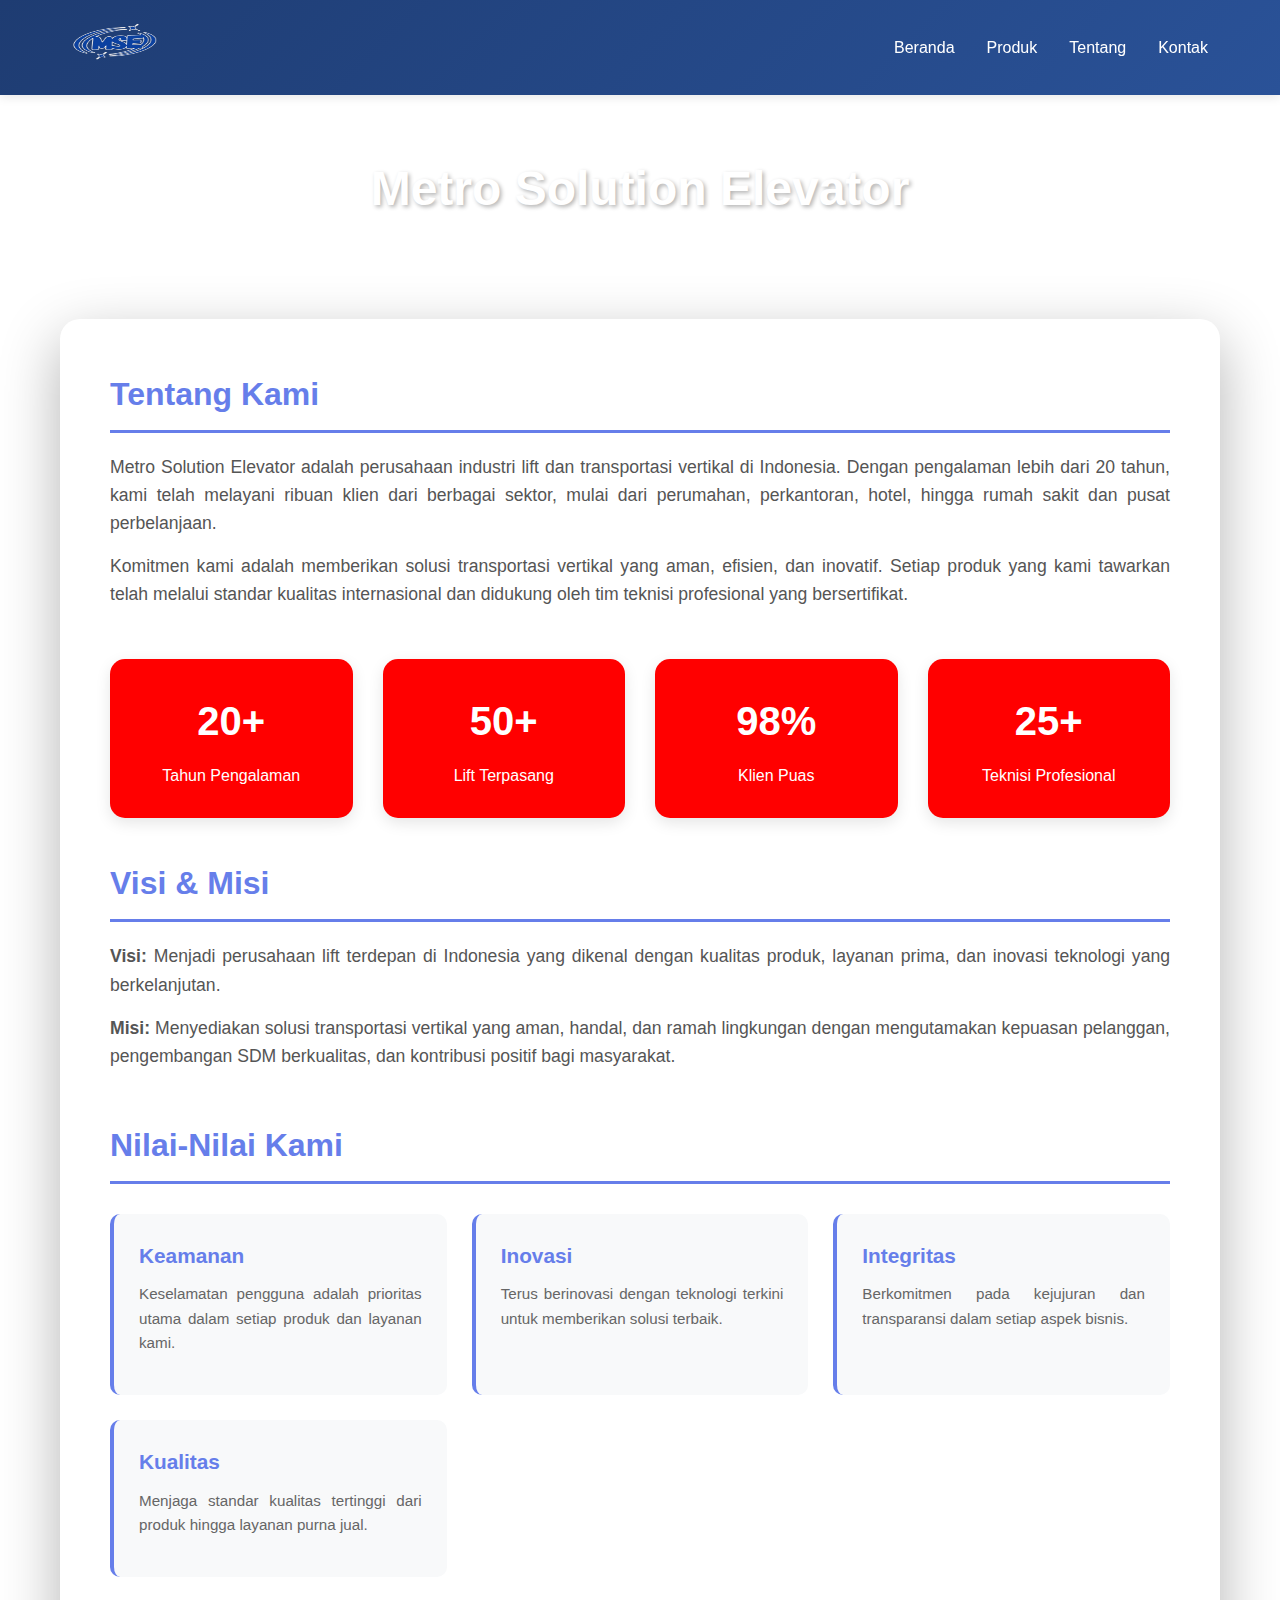
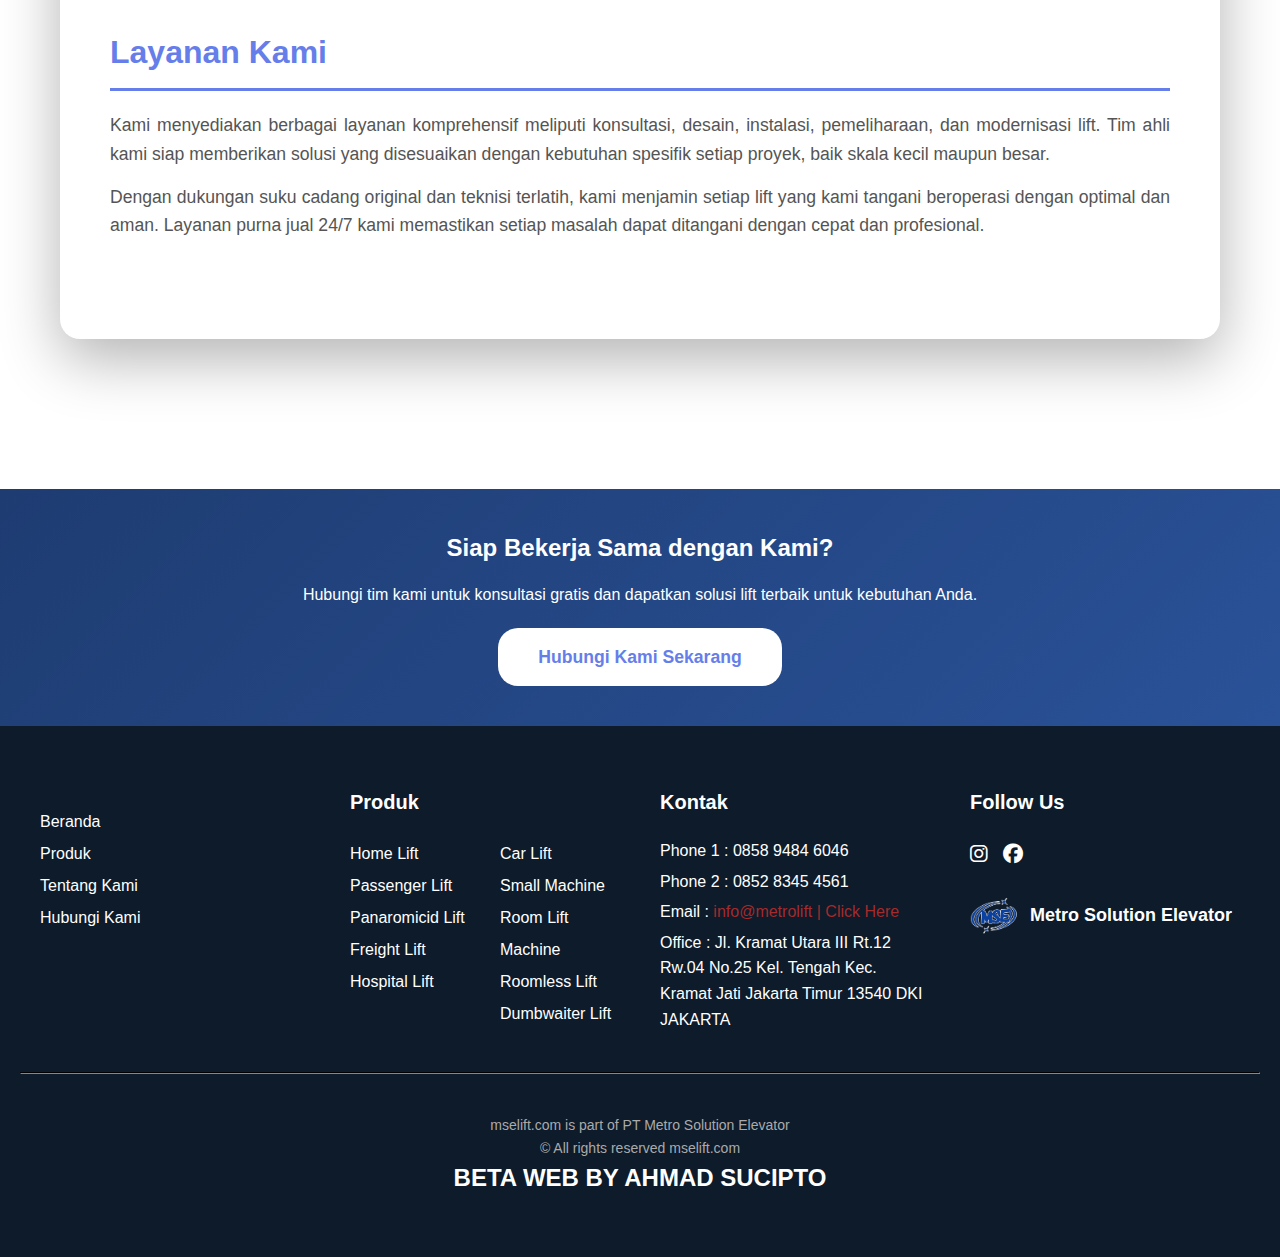
<file: tentang.html>
<!DOCTYPE html>
<html lang="id">
<head>
    <meta charset="UTF-8">
    <meta name="viewport" content="width=device-width, initial-scale=1.0">
    <title>Tentang Kami - Metro Solution Elevator</title>
    <link rel="stylesheet" href="mse.css">
    <link rel="stylesheet" href="https://cdnjs.cloudflare.com/ajax/libs/font-awesome/6.4.2/css/all.min.css"/>
   <style>
         * {
            margin: 0;
            padding: 0;
            box-sizing: border-box;
        }

        body {
            font-family: 'Segoe UI', Tahoma, Geneva, Verdana, sans-serif;
            line-height: 1.6;
            color: #333;          
            background-image: url('foto/finishing.jpg') 
        }

        .container {
            max-width: 1200px;
            margin: 0 auto;
            padding: 100px 20px;
        }

        .header {
            text-align: center;
            color: white;
            margin-bottom: 50px;
            animation: fadeInDown 1s ease;
        }

        .header h1 {
            font-size: 3em;
            margin-bottom: 10px;
            text-shadow: 2px 2px 4px rgba(0,0,0,0.3);
        }

        .header p {
            font-size: 1.2em;
            opacity: 0.9;
        }

        .content-card {
            background: white;
            border-radius: 20px;
            padding: 50px;
            box-shadow: 0 20px 60px rgba(0,0,0,0.3);
            animation: fadeInUp 1s ease;
        }

        .section {
            margin-bottom: 50px;
        }

        .section h2 {
            color: #667eea;
            font-size: 2em;
            margin-bottom: 20px;
            padding-bottom: 10px;
            border-bottom: 3px solid #667eea;
        }

        .section p {
            font-size: 1.1em;
            color: #555;
            margin-bottom: 15px;
            text-align: justify;
        }

        .stats-grid {
            display: grid;
            grid-template-columns: repeat(auto-fit, minmax(200px, 1fr));
            gap: 30px;
            margin: 40px 0;
        }

        .stat-card {
            background: red;
            color: white;
            padding: 30px;
            border-radius: 15px;
            text-align: center;
            transform: translateY(0);
            transition: transform 0.3s ease;
        }

        .stat-card:hover {
            transform: translateY(-10px);
        }

        .stat-card h3 {
            font-size: 2.5em;
            margin-bottom: 10px;
        }

        .stat-card p {
            font-size: 1em;
            color: white;
        }

        .values-grid {
            display: grid;
            grid-template-columns: repeat(auto-fit, minmax(250px, 1fr));
            gap: 25px;
            margin-top: 30px;
        }

        .value-item {
            background: #f8f9fa;
            padding: 25px;
            border-radius: 10px;
            border-left: 4px solid #667eea;
            transition: all 0.3s ease;
        }

        .value-item:hover {
            background: #667eea;
            color: white;
            transform: translateX(10px);
        }

        .value-item h3 {
            font-size: 1.3em;
            margin-bottom: 10px;
            color: #667eea;
        }

        .value-item:hover h3 {
            color: white;
        }

        .value-item p {
            font-size: 0.95em;
            color: #666;
        }

        .value-item:hover p {
            color: white;
        }

        .cta-section {
            background: linear-gradient(135deg, #1e3c72 0%, #2a5298 100%);
            color: white;
            padding: 40px;
            border-radius: 0px;
            text-align: center;
            margin-top: 50px;
        }

        .cta-section h2 {
            color: white;
            border: none;
            margin-bottom: 15px;
        }

        .cta-button {
            display: inline-block;
            background: white;
            color: #667eea;
            padding: 15px 40px;
            border-radius: 20px;
            text-decoration: none;
            font-weight: bold;
            font-size: 1.1em;
            margin-top: 20px;
            transition: all 0.3s ease;
        }

        .cta-button:hover {
            transform: scale(1.05);
            box-shadow: 0 10px 30px rgba(0,0,0,0.3);
        }

        @keyframes fadeInDown {
            from {
                opacity: 0;
                transform: translateY(-30px);
            }
            to {
                opacity: 1;
                transform: translateY(0);
            }
        }

        @keyframes fadeInUp {
            from {
                opacity: 0;
                transform: translateY(30px);
            }
            to {
                opacity: 1;
                transform: translateY(0);
            }
        }

        @media (max-width: 768px) {
            .header h1 {
                font-size: 2em;
            }
            
            .content-card {
                padding: 30px 20px;
            }

            .section h2 {
                font-size: 1.5em;
            }
        }
    
    
   </style>
</head>
<body>
    <header>
        <nav>
            <div class="logo">
            <img src="logoclear.jpg" width="90" height="50">
            </div>
            <ul class="nav-links">
                <li><a href="index.html">Beranda</a></li>
                <li><a href="produk.html">Produk</a></li>
                <li><a href="tentang.html">Tentang</a></li>
                <li><a href="kontak.html">Kontak</a></li>
            </ul>
        </nav>
    </header>

    
    <div>
        <br>
        <br>
    </div>
    
    
    
    
    <div class="container">
        <div class="header">
            <h1>Metro Solution Elevator</h1>
            <p>Solusi Pemasangan dan Perawatan Lift Terpercaya</p>
        </div>

        <div class="content-card">
            <div class="section">
                <h2>Tentang Kami</h2>
                <p>
                    Metro Solution Elevator adalah perusahaan industri lift dan transportasi vertikal di Indonesia. 
                    Dengan pengalaman lebih dari 20 tahun, kami telah melayani ribuan klien dari berbagai sektor, mulai dari 
                    perumahan, perkantoran, hotel, hingga rumah sakit dan pusat perbelanjaan.
                </p>
                <p>
                    Komitmen kami adalah memberikan solusi transportasi vertikal yang aman, efisien, dan inovatif. 
                    Setiap produk yang kami tawarkan telah melalui standar kualitas internasional dan didukung oleh 
                    tim teknisi profesional yang bersertifikat.
                </p>
            </div>

            <div class="stats-grid">
                <div class="stat-card">
                    <h3>20+</h3>
                    <p>Tahun Pengalaman</p>
                </div>
                <div class="stat-card">
                    <h3>50+</h3>
                    <p>Lift Terpasang</p>
                </div>
                <div class="stat-card">
                    <h3>98%</h3>
                    <p>Klien Puas</p>
                </div>
                <div class="stat-card">
                    <h3>25+</h3>
                    <p>Teknisi Profesional</p>
                </div>
            </div>

            <div class="section">
                <h2>Visi & Misi</h2>
                <p>
                    <strong>Visi:</strong> Menjadi perusahaan lift terdepan di Indonesia yang dikenal dengan kualitas produk, 
                    layanan prima, dan inovasi teknologi yang berkelanjutan.
                </p>
                <p>
                    <strong>Misi:</strong> Menyediakan solusi transportasi vertikal yang aman, handal, dan ramah lingkungan 
                    dengan mengutamakan kepuasan pelanggan, pengembangan SDM berkualitas, dan kontribusi positif bagi masyarakat.
                </p>
            </div>

            <div class="section">
                <h2>Nilai-Nilai Kami</h2>
                <div class="values-grid">
                    <div class="value-item">
                       
                        <h3>Keamanan</h3>
                        <p>Keselamatan pengguna adalah prioritas utama dalam setiap produk dan layanan kami.</p>
                    </div>
                    <div class="value-item">
                        <h3>Inovasi</h3>
                        <p>Terus berinovasi dengan teknologi terkini untuk memberikan solusi terbaik.</p>
                    </div>
                    <div class="value-item">
                        <h3>Integritas</h3>
                        <p>Berkomitmen pada kejujuran dan transparansi dalam setiap aspek bisnis.</p>
                    </div>
                    <div class="value-item">
                        <h3>Kualitas</h3>
                        <p>Menjaga standar kualitas tertinggi dari produk hingga layanan purna jual.</p>
                    </div>
                </div>
            </div>

            <div class="section">
                <h2>Layanan Kami</h2>
                <p>
                    Kami menyediakan berbagai layanan komprehensif meliputi konsultasi, desain, instalasi, pemeliharaan, 
                    dan modernisasi lift. Tim ahli kami siap memberikan solusi yang disesuaikan dengan kebutuhan spesifik 
                    setiap proyek, baik skala kecil maupun besar.
                </p>
                <p>
                    Dengan dukungan suku cadang original dan teknisi terlatih, kami menjamin setiap lift yang kami tangani 
                    beroperasi dengan optimal dan aman. Layanan purna jual 24/7 kami memastikan setiap masalah dapat 
                    ditangani dengan cepat dan profesional.
                </p>
            </div>

            
        </div>
    </div>
    <div class="cta-section">
                <h2>Siap Bekerja Sama dengan Kami?</h2>
                <p>Hubungi tim kami untuk konsultasi gratis dan dapatkan solusi lift terbaik untuk kebutuhan Anda.</p>
                <a href="https://wa.me/6285894846046" class="cta-button">Hubungi Kami Sekarang</a>
            </div>
    
    
      <!-- ====== FOOTER START ====== -->
<footer style="background-image: url('foto/finishing.jpg');  color:white; padding:60px 20px; font-family:'Poppins', sans-serif;">
  <div style="max-width:1200px; margin:auto; display:grid; grid-template-columns:repeat(auto-fit,minmax(250px,1fr)); gap:40px;">
    
    <!-- Navigasi -->
    <div id="contact">
      <h3 style="font-size:20px; font-weight:700; margin-bottom:20px;"></h3>
      <ul style="list-style:none; padding:0; line-height:2;">
        <li><a href="index.html" style="color:white; text-decoration:none;">Beranda</a></li>
        <li><a href="produk.html" style="color:white; text-decoration:none;">Produk</a></li>
        <li><a href="tentang.html" style="color:white; text-decoration:none;">Tentang Kami</a></li>
        <li><a href="kontak.html" style="color:white; text-decoration:none;">Hubungi Kami</a></li>
      </ul>
    </div>

    <!-- Produk -->
    <div>
      <h3 style="font-size:20px; font-weight:700; margin-bottom:20px;">Produk</h3>
      <div style="display:grid; grid-template-columns:repeat(2,1fr); column-gap:30px; line-height:2;">
        <div>
          <p>Home Lift</p>
          <p>Passenger Lift</p>
          <p>Panaromicid Lift</p>
          <p>Freight Lift</p>
          <p>Hospital Lift</p>
        </div>
        <div>
          <p>Car Lift</p>
          <p>Small Machine Room Lift</p>
          <p>Machine Roomless Lift</p>
          <p>Dumbwaiter Lift</p>
        </div>
      </div>
    </div>

    <!-- Kontak -->
    <div>
      <h3 style="font-size:20px; font-weight:700; margin-bottom:20px;">Kontak</h3>
      <p style="margin:5px 0;">Phone 1 : <a href="tel:+0858 9484 6046" style="color:white; text-decoration:none;">0858 9484 6046</a></p>
         <p style="margin:5px 0;">Phone 2 : <a href="0852 8345 4561" style="color:white; text-decoration:none;">0852 8345 4561</a></p>
      <p style="margin:5px 0;">Email : <a href="mailto:metrosolutionelev@gmail.com" style="color:brown; text-decoration:none;">info@metrolift | Click Here</a></p>
      <p style="margin:0px 0;">Office : Jl. Kramat Utara III Rt.12 Rw.04 No.25 Kel. Tengah Kec. Kramat Jati Jakarta Timur 13540 DKI JAKARTA

     
     
      
    </div>

    <!-- Follow Us -->
    <div>
      <h3 style="font-size:20px; font-weight:700; margin-bottom:20px;">Follow Us</h3>
      <div style="display:flex; gap:15px; margin-bottom:20px;">
       <a href="" style="color:white; font-size:20px;"><i class="fab fa-instagram"></i></a>
           <a href="" style="color:white; font-size:20px;"><i class="fab fa-facebook"></i></a>
      </div>
      <div style="display:flex; align-items:center; gap:10px;">
        <img src="logoclear.jpg" width="50" alt="logo"/>
        <div>
          <h4 style="margin:0; font-size:18px; font-weight:700;">Metro Solution Elevator
          </h4>
       
        </div>
      </div>
    </div>
  </div>

  <hr style="margin:40px 0; border-color:#333;" />

  <p style="text-align:center; font-size:14px; color:#aaa;">
    mselift.com is part of PT Metro Solution Elevator<br>
    © All rights reserved mselift.com
   
  </p>
<center>
        <h2>BETA WEB BY AHMAD SUCIPTO</h2>
        </center>

 
</footer>
<!-- ====== FOOTER END ====== -->
    
    
    
    
    
    
    
    
    
    
    
    
    
</body>
</html>
</file>
<file: mse.css>
* {
            margin: 0;
            padding: 0;
            box-sizing: border-box;
        }

        body {
            font-family: 'Segoe UI', Tahoma, Geneva, Verdana, sans-serif;
            line-height: 1.6;
            color: #333;
        }

        header {
            background: linear-gradient(135deg, #1e3c72 0%, #2a5298 100%);
            color: white;
            padding: 1rem 0;
            position: fixed;
            width: 100%;
            top: 0;
            z-index: 1000;
            box-shadow: 0 2px 10px rgba(0,0,0,0.1);
        }

        nav {
            max-width: 1200px;
            margin: 0 auto;
            display: flex;
            justify-content: space-between;
            align-items: center;
            padding: 0 2rem;
        }

        .logo {
            font-size: 1.8rem;
            font-weight: bold;
        }

        .nav-links {
            display: flex;
            gap: 2rem;
            list-style: none;
        }

        .nav-links a {
            color: white;
            text-decoration: none;
            transition: color 0.3s;
        }

        .nav-links a:hover {
            color: #ffd700;
        }

        .hero {
            background-image: url('foto/liftkece.jpg');
            background-size: cover;
            background-position: center;
            height: 100vh;
            display: flex;
            align-items: center;
            justify-content: center;
            text-align: center;
            color: white;
            margin-top: 60px;
        }

        .hero-content h1 {
            font-size: 3.5rem;
            margin-bottom: 1rem;
            animation: fadeInUp 1s ease;
        }

        .hero-content p {
            font-size: 1.5rem;
            margin-top: 2px;
            margin-bottom: 2rem;
            animation: fadeInUp 1s ease 0.2s backwards;
        }

        .btn {
            display: inline-block;
            padding: 1rem 2rem;
            background: #ffd700;
            color: #1e3c72;
            text-decoration: none;
            border-radius: 5px;
            font-weight: bold;
            transition: transform 0.3s, box-shadow 0.3s;
            animation: fadeInUp 1s ease 0.4s backwards;
        }

        .btn:hover {
            transform: translateY(-3px);
            box-shadow: 0 10px 20px rgba(0,0,0,0.2);
        }

        @keyframes fadeInUp {
            from {
                opacity: 0;
                transform: translateY(30px);
            }
            to {
                opacity: 1;
                transform: translateY(0);
            }
        }

      

        section {
            padding: 5rem 2rem;
            max-width: 1200px;
            margin: 0 auto;
        }

        .section-title {
            text-align: center;
            font-size: 2.5rem;
            margin-bottom: 3rem;
            color: #1e3c72;
        }
       
       /*--- feature ---*/
       
        .features {
      display: grid;
      grid-template-columns: repeat(auto-fit, minmax(250px, 1fr));
      gap: 25px;
    }

    .feature {
      background: #fff;
      border-radius: 12px;
      padding: 25px;
      box-shadow: 0 6px 20px rgba(0, 0, 0, 0.05);
      opacity: 0;
      transform: translateY(30px);
      transition: all .6s ease;
    }

    .feature.visible {
      opacity: 1;
      transform: translateY(0);
    }

    .feature h3 {
      color: #0284c7;
      margin-top: 10px;
      margin-bottom: 8px;
    }

    .feature p {
      font-size: 0.95rem;
      color: #475569;
    }
        
        .services {
            display: grid;
            grid-template-columns: repeat(auto-fit, minmax(300px, 1fr));
            gap: 2rem;
        }



        .service-card {
            background: white;
            padding: 2rem;
            border-radius: 10px;
            box-shadow: 0 5px 15px rgba(0,0,0,0.1);
            transition: transform 0.3s, box-shadow 0.3s;
        }

        .service-card:hover {
            transform: translateY(-10px);
            box-shadow: 0 15px 30px rgba(0,0,0,0.2);
        }

        .service-icon {
            font-size: 3rem;
            margin-bottom: 1rem;
            color: #2a5298;
        }

        .service-card h3 {
            font-size: 1.5rem;
            margin-bottom: 1rem;
            color: #1e3c72;
        }

        .about {
            background: #f8f9fa;
        }

        .about-content {
            display: grid;
            grid-template-columns: 1fr 1fr;
            gap: 3rem;
            align-items: center;
        }

        .about-text h3 {
            color: #1e3c72;
            font-size: 2rem;
            margin-bottom: 1rem;
        }

        .stats {
            display: grid;
            grid-template-columns: repeat(auto-fit, minmax(200px, 1fr));
            gap: 2rem;
            margin-top: 2rem;
        }

        .stat-card {
            text-align: center;
            padding: 2rem;
            background: white;
            border-radius: 10px;         
            box-shadow: 0 5px 15px rgba(0,0,0,0.1);
            transition: transform 0.3s, box-shadow 0.3s;
        }
        
         .stat-card:hover {
            transform: translateY(-10px);
            box-shadow: 0 15px 30px rgba(0,0,0,0.2);
        }

        .stat-number {
            font-size: 3rem;
            font-weight: bold;
            color: #2a5298;
        }

        .contact {
            background: #1e3c72;
            color: white;
        }

        .contact-form {
            max-width: 600px;
            margin: 0 auto;
        }

        .form-group {
            margin-bottom: 1.5rem;
        }

        .form-group label {
            display: block;
            margin-bottom: 0.5rem;
        }

        .form-group input,
        .form-group textarea {
            width: 100%;
            padding: 0.8rem;
            border: none;
            border-radius: 5px;
            font-family: inherit;
        }

        .form-group textarea {
            resize: vertical;
            min-height: 150px;
        }

        .submit-btn {
            background: #ffd700;
            color: #1e3c72;
            padding: 1rem 3rem;
            border: none;
            border-radius: 5px;
            font-size: 1rem;
            font-weight: bold;
            cursor: pointer;
            transition: transform 0.3s;
        }

        .submit-btn:hover {
            transform: scale(1.05);
        }

        footer {
                background: #0d1b2a;
                color: white;
                text-align: left;
                padding: 30px 10px;
                font-size: 1rem;
  }
        @media (max-width: 768px) {
            .hero-content h1 {
                font-size: 2rem;
            }

            .hero-content p {
                font-size: 1rem;
            }

            .about-content {
                grid-template-columns: 1fr;
            }

            .nav-links {
                gap: 1rem;
                font-size: 0.9rem;
            }
        }
</file>
